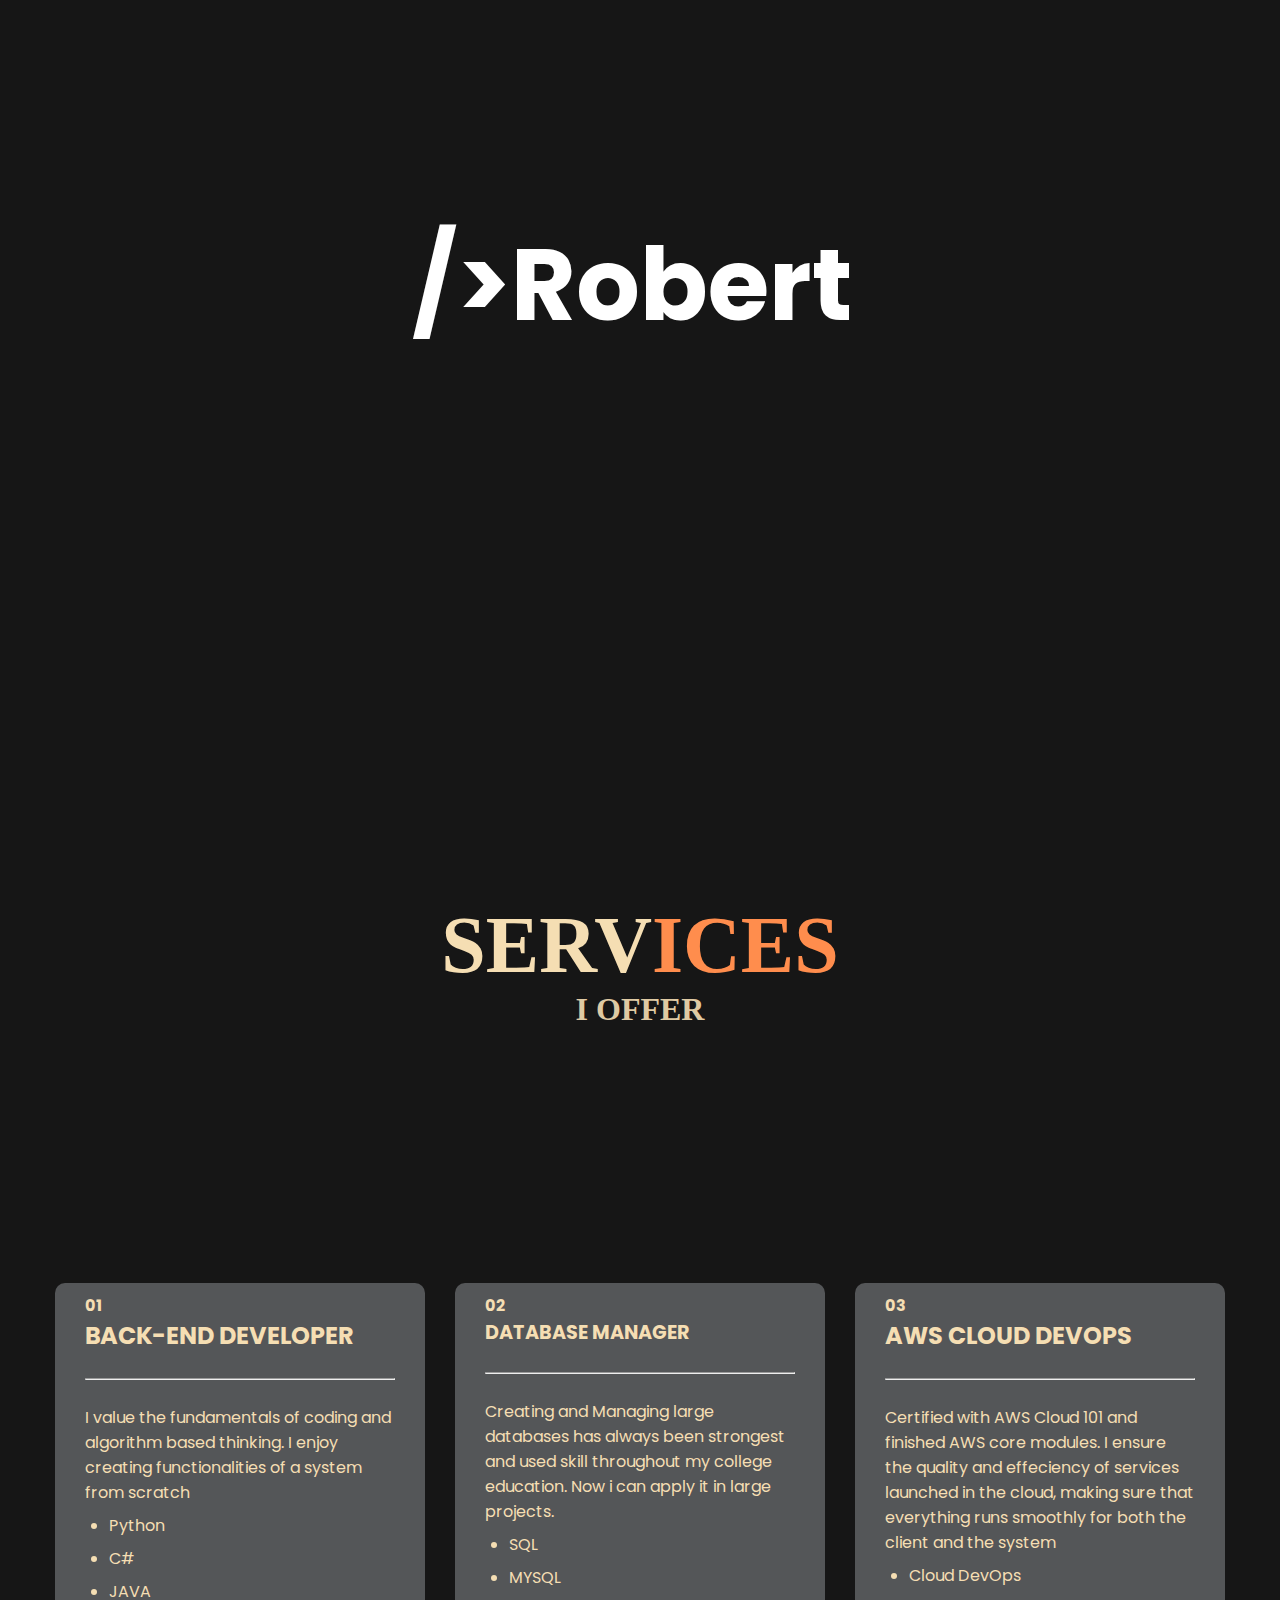
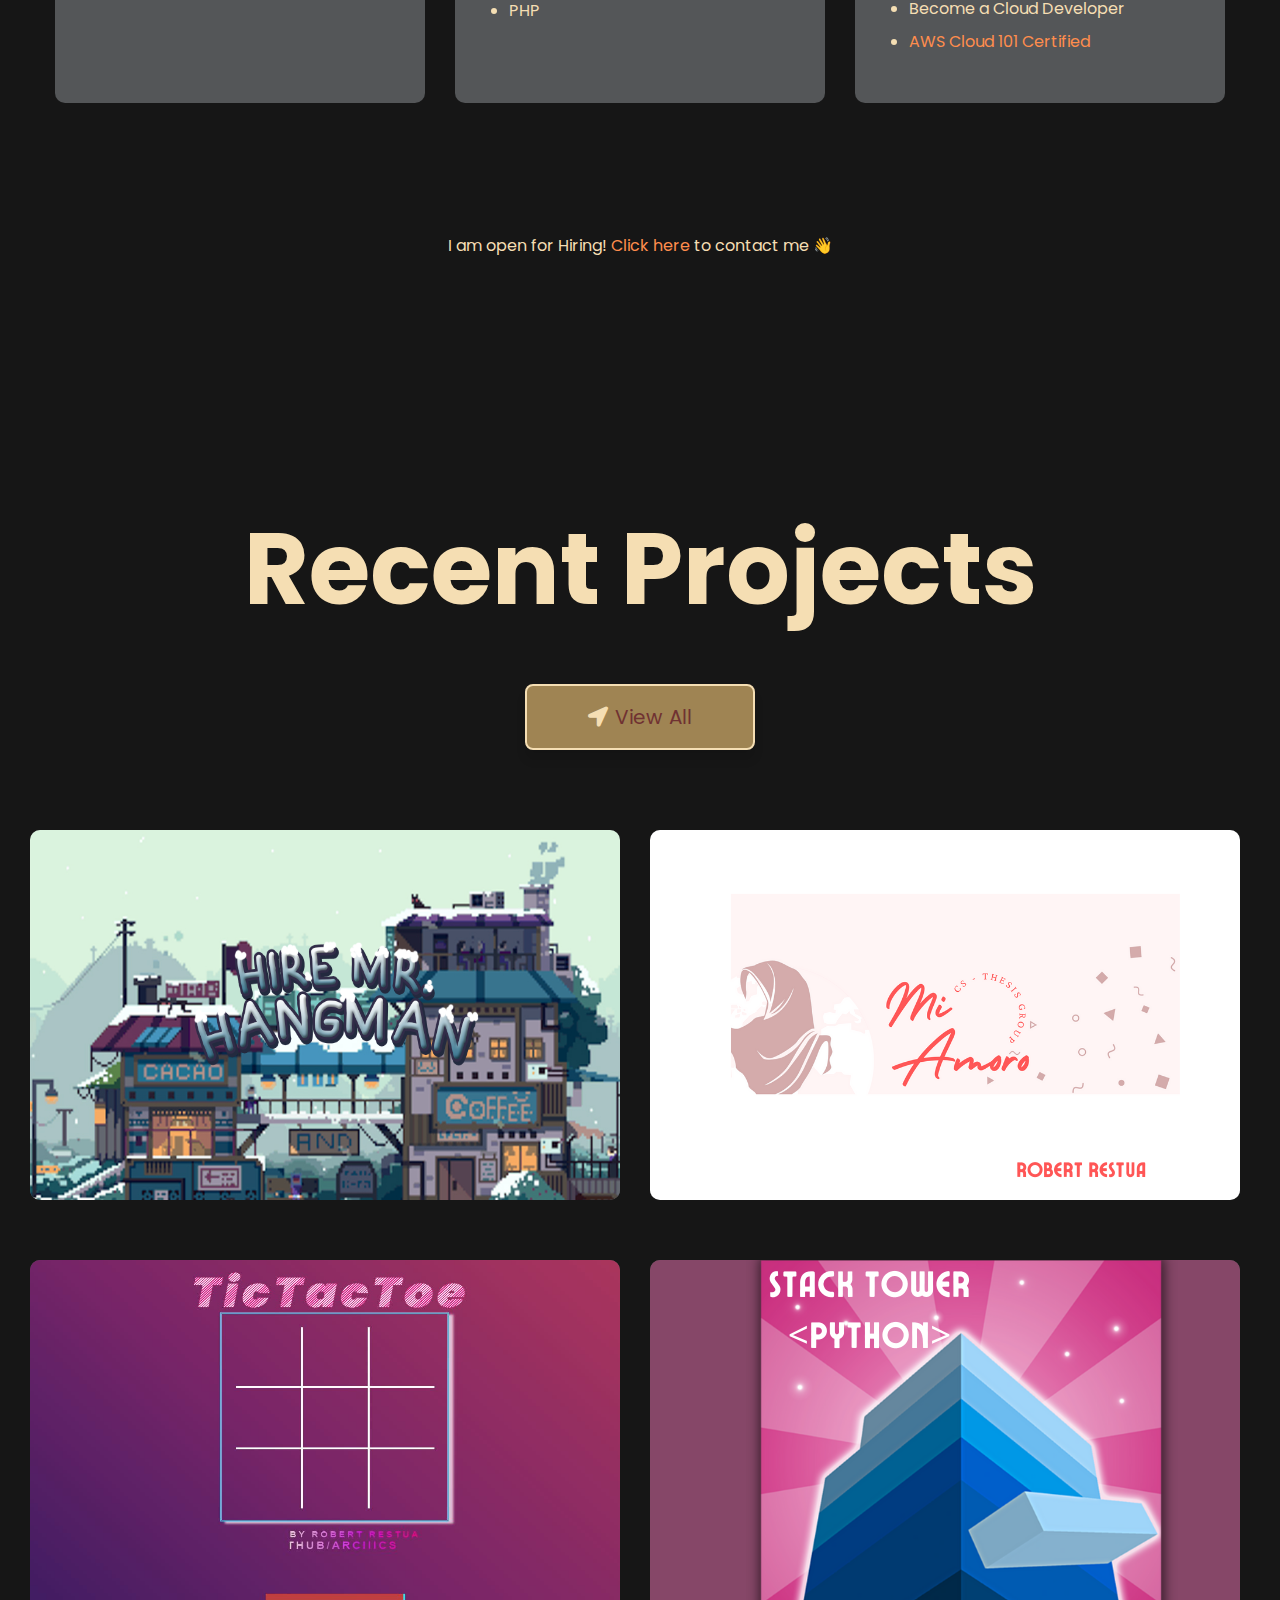
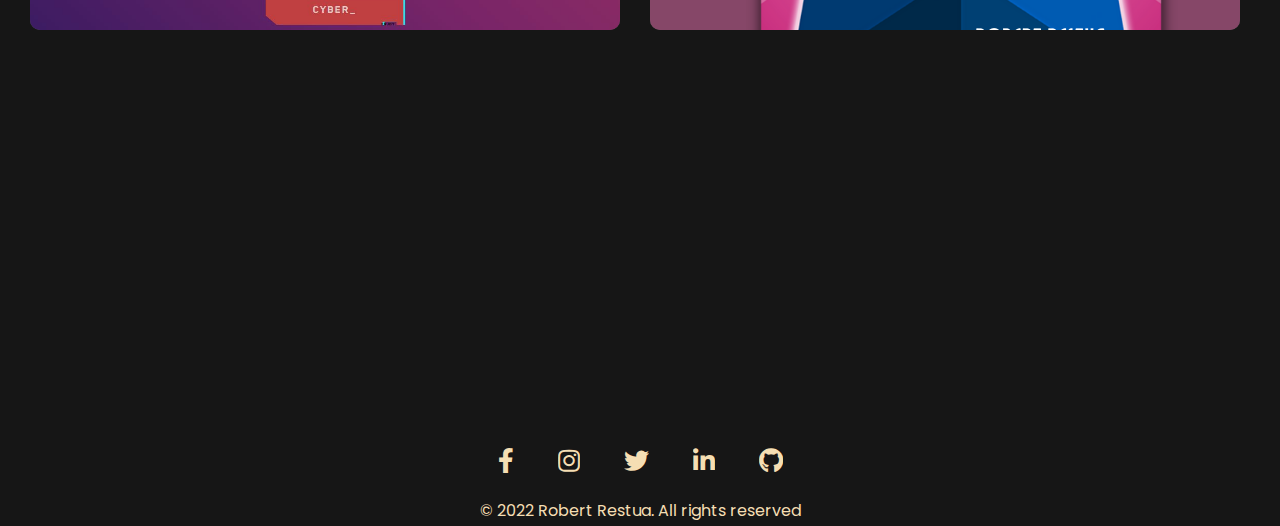
<file: index.html>
<!DOCTYPE html>
<html lang="en" dir="ltr">
  <head>
    <meta charset="utf-8">
    <meta name="viewport" content="width=device-width, initial-scale=1.0 user-scalable=0">
    <title>Robert Restua</title>
    <!----------------------------FAVICON----------------------->
    <link rel="shortcut icon" href="images/CM Logo.jpg" type="image/x-icon" />
    <!----------------------------CSS ----------------------->
    <link rel="stylesheet" href="assets/style.css">
    <link rel="stylesheet" href="https://cdnjs.cloudflare.com/ajax/libs/font-awesome/5.15.4/css/all.min.css">
  </head>
  <body>

    <!--------------------------INTRO----------------------->
    <div class="intro">
      <h1 class="logo-header">
        <span class="logo1">/>Robert</span><br><span class="logo1"><mark style="color: #ff8d4d;background-color: #161616;">/>Restua</mark>

        </span>
      </h1>
    </div>

    <!--------------------NAVIGATION BAR----------------------->
    <section>
      <input type="checkbox" id="check">
      <header>
        </div>
        <h2><a style="font-size: 30px;" href="index.html" class="logo">RR.</a></h2>

        <div class="navigation">
          <a  href="about.html">About</a>
          <a  href="projects.html">Project</a>
          <a  href="experience.html">Experience</a>
          <a  href="contact.html">Contact</a>
        </div>
        <label for="check">
        <i class="fas fa-bars menu-btn"></i>
        <i class="fas fa-times close-btn"></i>
        </label>
      </header>

      <!--------------------MAIN PAGE----------------------->
      <div class="content">
        <div class="info">
        <h4 style="font-family: sprat,serif; font-size: 20px; font-style:oblique;">Hello, My name is</h4>
          <h2>  ROBERT &nbsp<mark style="font-family: sprat,serif; color: #ff8d4d;background-color: #161616;">RESTUA</mark>
            
            </h2>
          <h3>PERSONAL PORTFOLIO</h2>
          <p style="padding-top: 1em;" class="line-1 anim-typewriter">I am a Computer Science Graduate in Malayan Colleges Laguna and I aspire to be a Back-End Developer. 
          </p>
          <a href="RESUME_RESTUA.pdf" download target="_blank" class="info-btn"><i class="fas fa-download"></i> My Resume</a>
          <a href="https://www.linkedin.com/in/robertrcs/" target="_blank" class="info-btn"><i class="fab fa-linkedin"></i> LinkedIn Account</a>
          
        </div>
      </div>
    </section>
    <div class="scroll-downs">
      <div class="mousey">
        <div class="scroller"></div>
      </div>
    </div>


    <!--------------------SERVICE SECTION----------------------->

    <section class="services-section">
      <div class="services">
        <h1 style="color: wheat; font-family: sprat, serif;">SERV<mark style=" font-family: sprat,serif; color: #ff8d4d;background-color: #161616;">ICES</mark></h1>
        <h2 style="color: wheat; font-family: sprat, serif; font-size: 2em;">I OFFER</h2>
      </div>

      <div class="container">
        <div style="height: calc(450px - 30px);" class="box1">
            <div class="content">
                <h4>01</h4>
                <h2>BACK-END DEVELOPER</h2>
               <br><hr><br>
                <p>I value the fundamentals of coding and algorithm based thinking. I enjoy creating functionalities of a system from scratch</li>
                  <li>Python</li>
                  <li>C#</li>
                  <li>JAVA</a> 
            </div>
        </div>
        <div style="height: calc(450px - 30px);" class="box2">
            <div class="content">
              <h4>02</h4>
              <h2 style="font-size: larger;">DATABASE MANAGER</h2>
              <br><hr><br>
              <p>Creating and Managing large databases has always been strongest and used skill throughout my college education. Now i can apply it in large projects.</li>
              <li>SQL</li>
              <li>MYSQL</li>
              <li>PHP</a>

            </div>
          </div>
        <div style="height: calc(450px - 30px);" class="box3">
            <div class="content">
              <h4>03</h4>
              <h2>AWS CLOUD DEVOPS</h2>
              <br><hr><br>
              <p>Certified with AWS Cloud 101 and finished AWS core modules. I ensure the quality and effeciency of services launched in the cloud, making sure that everything runs smoothly for both the client and the system</p>
              <li>Cloud DevOps</li>
              <li>Become a Cloud Developer</li>
              <li><a style="text-decoration: none; color: #ff8d4d;" href="https://www.credly.com/badges/e6bbf15d-0ca3-4522-a164-47dad09cedec?source=linked_in_profile">AWS Cloud 101 Certified</a></li>
            </div>
          </div>
      </div>
      <div class="service-text">
        <p>I am open for Hiring! <a style="color: #ff8d4d;" href="contact.html">Click here</a> to contact me 👋 </p>
      </div>
   </section>

   <!--------------------PROJECT SECTION----------------------->

   <section class="projects-section">
    <div class="projects">
      <h1>Recent Projects</h1>
    </div>
     <div class="view">
       <a href="projects.html" class="info-btn"><i class="fas fa-location-arrow"></i> View All</a>
     </div>
    <div class="project-container">
       <div class="box1">
         <div class="content">
             <a href="https://simmer.io/@ArciiiXxX/ayoko-na-sayo-mr-hangman" target="_blank"><img src="images/bb.jpg" width="610px" height="400px" > </a>
             <div class="overlay">
               <a href="https://simmer.io/@ArciiiXxX/ayoko-na-sayo-mr-hangman" style="text-decoration: none;" target="_blank"><div class="text">01. Hire Mr.Hangman<br>&nbsp; &nbsp;Unity Game</div></a>
             </div>
         </div>
       </div>

     
       <div class="box2">
         <div class="content">
           <a href="https://mi-amoro.000webhostapp.com/" target="_blank"><img src="images/aa.jpg" width="610px" height="400px" ></a>
             <div class="overlay">
               <a href="https://mi-amoro.000webhostapp.com/" style="text-decoration: none;" target="_blank"><div class="text">02. Mi Amoro Website</div></a>
             </div>       
           </div>
         </div>

       <div class="box3">
         <div class="content">
           <a href="https://arciiics.github.io/TicTac/" target="_blank"><img src="images/dd.jpg " width="610px" height="400px" ></a>  
               <div class="overlay">
                 <a href="https://arciiics.github.io/TicTac/ResearchTitleGenerator/" style="text-decoration: none;" target="_blank"><div class="text">03. Tic-Tac-Toe</div></a>
               </div>  
         </div>
       </div> 
       <div class="box4">
         <div class="content">
           <a href="https://github.com/ArciiiCS/StackTower.git" target="_blank"><img src="images/cc.jpg" width="610px" height="400px" > </a>
               <div class="overlay">
                 <a href="https://github.com/ArciiiCS/StackTower.git" style="text-decoration: none;" target="_blank"><div class="text">04. Stack Tower</div></a>
               </div>      
         </div>
       </div>
    </div>

     <!--------------------FOOTER----------------------->
    <div class="footer">
      <a href="https://www.facebook.com/arcee.restua" target="_blank" class="social-btn"><i class="	fab fa-facebook-f"></i></a>
      <a href="https://www.instagram.com/_itsarci_/" target="_blank" class="social-btn"><i class="	fab fa-instagram"></i></a>
      <a href="https://twitter.com/arceerestua" target="_blank" class="social-btn"><i class="	fab fa-twitter"></i></a>
      <a href="https://www.linkedin.com/in/robertrestuacs/" target="_blank" class="social-btn"><i class="	fab fa-linkedin-in"></i></a>
      <a href="https://github.com/ArciiiCS" target="_blank" class="social-btn"><i class="	fab fa-github"></i></a>
      <p>© 2022 Robert Restua. All rights reserved</p>
   </div>
   </section>

   <!--------------------JAVASCRIPT FILE----------------------->

   <script src="assets/app.js"></script>
  </body>
</html>
</file>
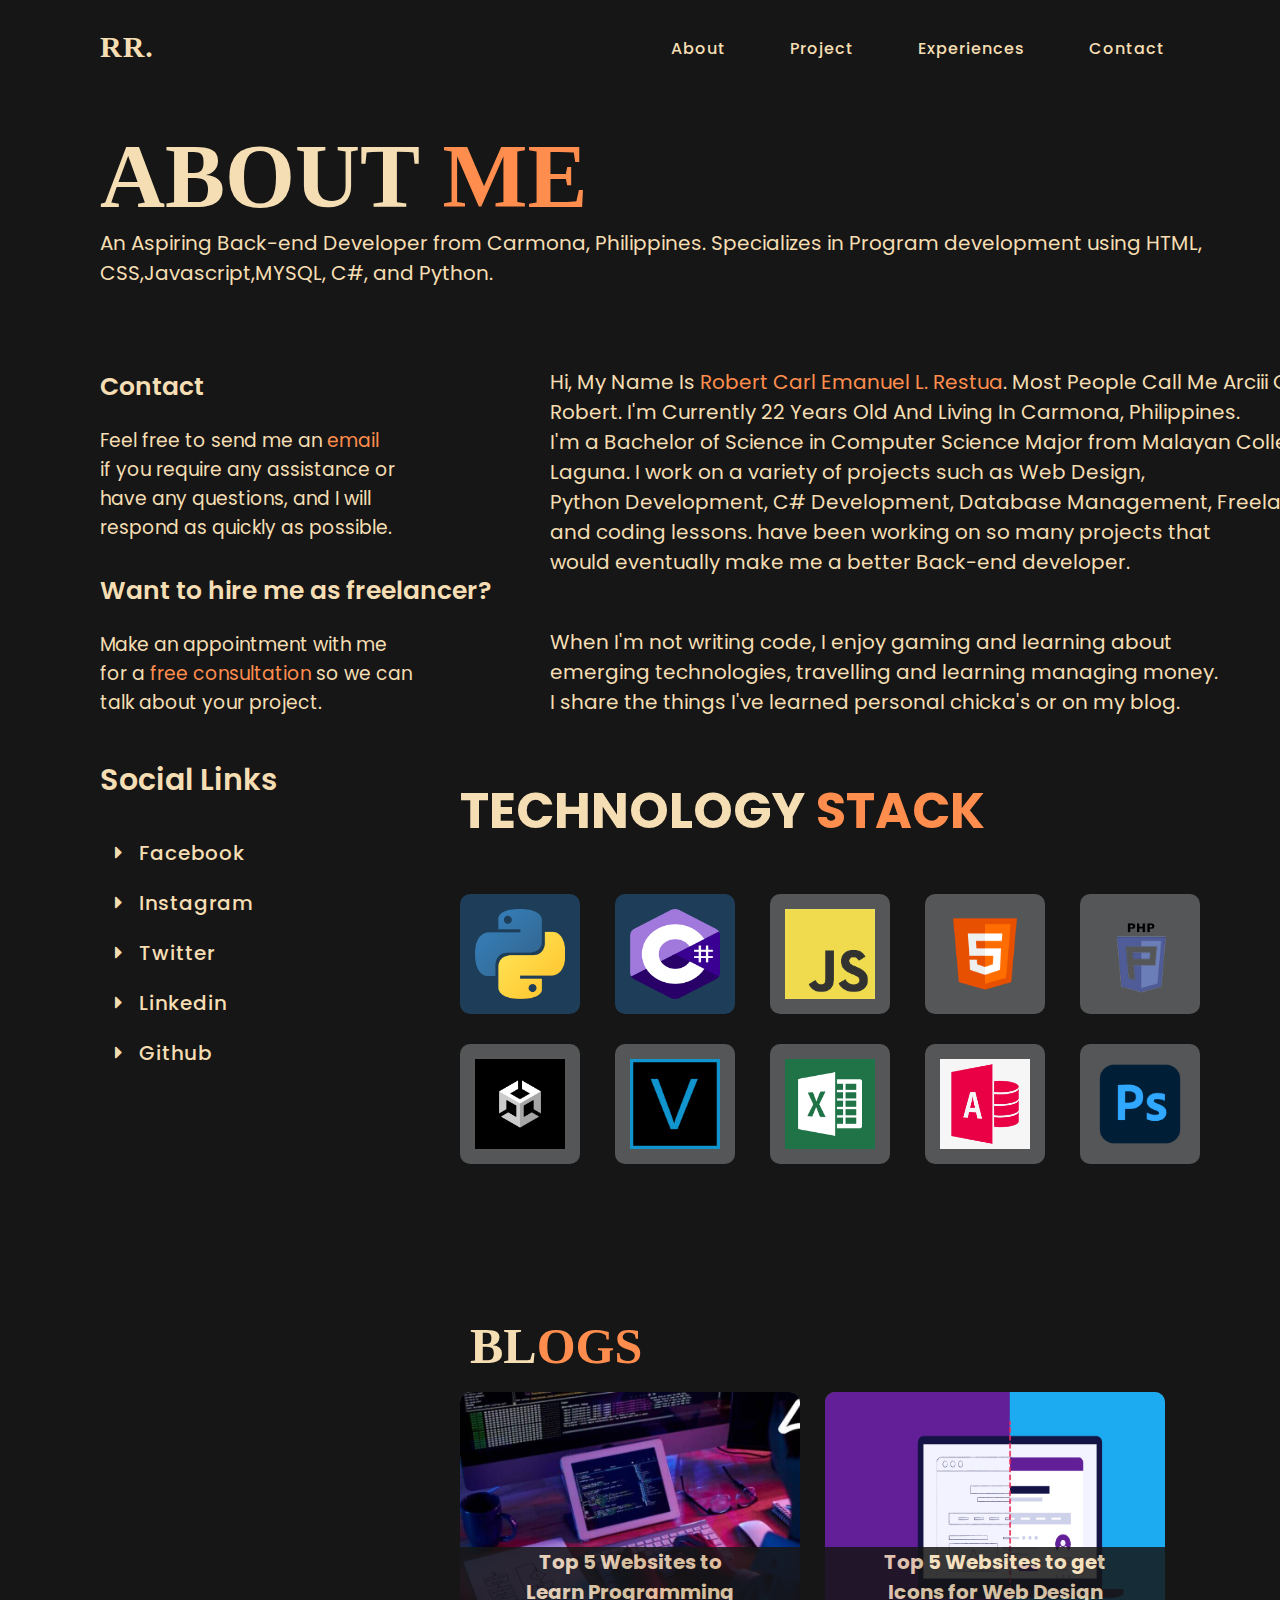
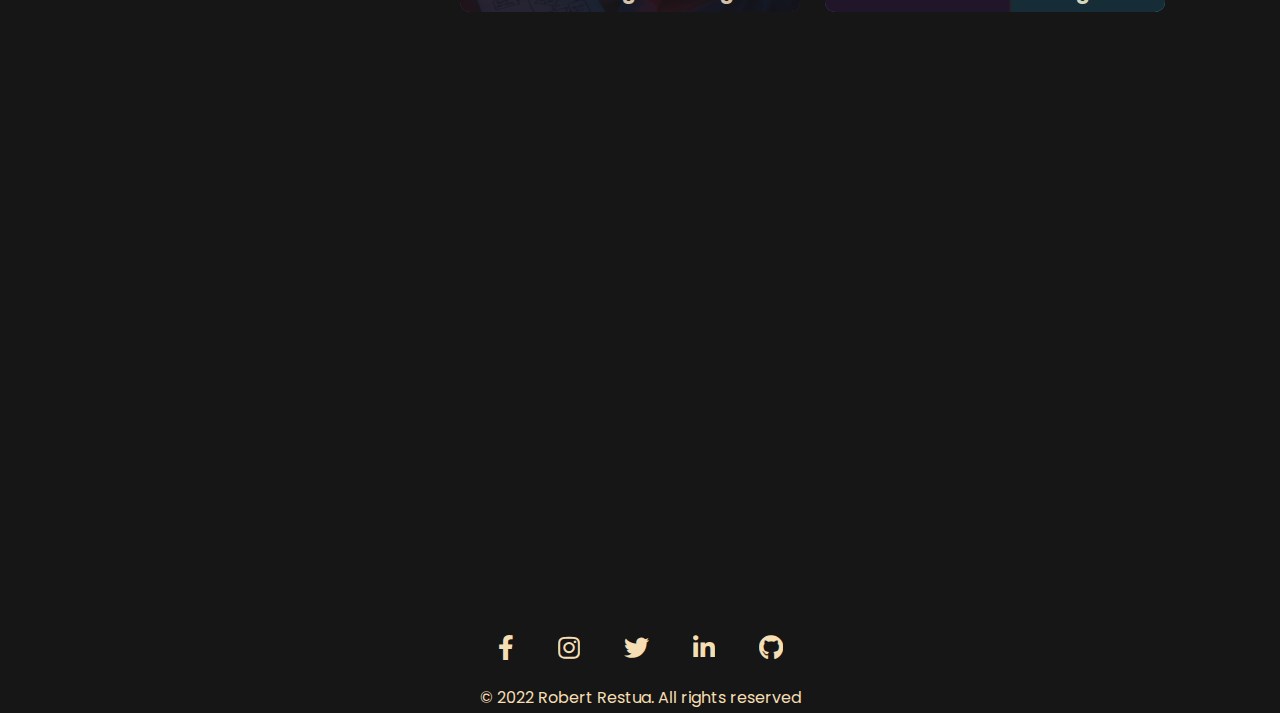
<file: about.html>
<!DOCTYPE html>
<html lang="en" dir="ltr">
  <head>
    <meta charset="utf-8">
    <meta name="viewport" content="width=device-width, initial-scale=1.0 user-scalable=0">
    <title>Robert Restua</title>
    <!----------------------------FAVICON----------------------->
    <link rel="shortcut icon" href="images/CM Logo.jpg" type="image/x-icon" />
    <!----------------------------CSS ----------------------->
    <link rel="stylesheet" href="assets/style.css">
    <link rel="stylesheet" href="https://cdnjs.cloudflare.com/ajax/libs/font-awesome/5.15.4/css/all.min.css">
  </head>
  <body>

    <!---------------------NAVIGATION BAR ----------------------->

    <section>
        <input type="checkbox" id="check">
        <header>
          </div>
          <h2><a style="font-size: 30px;" href="index.html" class="logo">RR.</a></h2>
          <div class="navigation">
            <a href="about.html">About</a>
            <a href="projects.html">Project</a>
            <a href="experience.html">Experiences</a>
            <a href="contact.html">Contact</a>
          </div>
          <label for="check">
          <i class="fas fa-bars menu-btn"></i>
          <i class="fas fa-times close-btn"></i>
          </label>
        </header>
        <h4><a href="index.html" class="Subtitle">Aspiring Software Engineer</a></h4>

        <!---------------------MAIN PAGE ----------------------->

        <div class="about">
            <h1  style="font-family:sprat,serif; font-size: 90px; color:wheat">ABOUT&nbsp;<mark style=" font-family: sprat,serif; color: #ff8d4d;background-color: #161616;">ME</mark></h1>
            <h3 style="color: wheat;">An Aspiring Back-end Developer from Carmona, Philippines. 
                Specializes in Program development using HTML, CSS,Javascript,MYSQL, C#, and Python.</h3>
        </div>

        <div class="left">
            <h1>Contact</h1>
            <h3>Feel free to send me an <a style="color:#ff8d4d ;" href="https://www.linkedin.com/in/robertrestuacs/" class="about-contact">email</a>
if you require any assistance or 
have any questions, and I will 
respond as quickly as possible.</h3>
        </div>

        <!---------------------MEETINGS  ----------------------->
        
        <div class="left1">
            <h1>Want to hire me as freelancer?</h1>
            <h3>Make an appointment with me 
for a <a style="color:#ff8d4d;" href="https://www.linkedin.com/in/robertrestuacs/" class="about-contact">free consultation </a>so we can 
talk about your project.</h3>
        </div>

        <!---------------------ABOUT ME ----------------------->

        
        <div class="right">
            <h1>Hi, My Name Is <mark style="  color: #ff8d4d;background-color: #161616;">Robert Carl Emanuel L. Restua</mark>. Most People Call Me Arciii Or 
Robert. I'm Currently 22 Years Old And Living In Carmona, Philippines.
I'm a Bachelor of Science in Computer Science Major from Malayan Colleges
Laguna. I work on a variety of projects such as Web Design,
Python Development, C# Development, Database Management, Freelancing,
and coding lessons. have been working on so many projects that 
would eventually make me a better Back-end developer.</h1>
              <br><br>
              <h1>When I'm not writing code, I enjoy gaming and learning about 
emerging technologies, travelling and learning managing money. 
I share the things I've learned personal chicka's or on my blog.</h1>
        </div>

        <!---------------------SOCIAL MEDIA ----------------------->

      <h1 class="title-link">Social Links</h1>
      <div class="left2">
        <a href="https://www.facebook.com/arcee.restua" target="_blank" class="socialmedia-btn"><i class="fas fa-caret-right"></i>Facebook</a>
        <a href="https://www.instagram.com/_itsarci_/" target="_blank" class="socialmedia-btn"><i class="fas fa-caret-right"></i>Instagram</a>
        <a href="https://twitter.com/arceerestua" target="_blank" class="socialmedia-btn"><i class="fas fa-caret-right"></i>Twitter</a>
        <a href="https://www.linkedin.com/in/robertrestuacs/" target="_blank" class="socialmedia-btn"><i class="fas fa-caret-right"></i>Linkedin</a>
        <a href="https://github.com/ArciiiCS" target="_blank" class="socialmedia-btn"><i class="fas fa-caret-right"></i>Github</a>
      </div>

      <!---------------------SKILLS ----------------------->

      <div class="skills-section">
        <h1 class="skills-right">TECHNOLOGY <mark style="  color: #ff8d4d;background-color: #161616;">STACK</mark></h1>
          <div class="skill-container">
            <div class="box5">
              <div class="skill-content">
                <img src="images/Python.png">
              </div>
            </div>
            

            <div class="box5">
              <div class="skill-content">
                <img src="images/C++.png">
              </div>
            </div>

            <div class="box7">
              <div class="skill-content">
                <img src="images/Javascript.png">
              </div>
            </div>

            <div class="box7">
              <div class="skill-content">
                <img src="images/HTML.jpg">
              </div>
            </div>

            <div class="box10">
              <div class="skill-content">
                <img src="images/CSS.png">
              </div>
            </div>

            <div class="box6">
              <div class="skill-content">
                <img src="images/Premiere Pro.png">
              </div>
            </div>

            <div class="box6">
              <div class="skill-content">
                <img src="images/Photoshop.png">
              </div>
            </div>

            <div class="box8">
              <div class="skill-content">
                <img src="images/Java.png">
              </div>
            </div>

            <div class="box9">
              <div class="skill-content">
                <img src="images/After Effect.png">
              </div>
            </div>

            <div class="box9">
              <div class="skill-content">
                <img src="images/XD.png">
              </div>
            </div>
            
          </div>
      </div>

      <!---------------------BLOG ----------------------->

      
    <h1 style="font-family: sprat,serif;" class="title-blogs">BL<mark style="  font-family: sprat,serif; color: #ff8d4d;background-color: #161616;">OGS</mark></h1>
      
      <div class="blog-container">
        <div class="rights">
      </div>
        <div class="box1">
          <div class="blog-content">
            
          
            <div class="Title-box">
              <a href="https://medium.com/@restuaarcee02/as-the-saying-goes-practice-makes-perfect-7e4c36c94e31" target="_blank"><img src="images/Programming.jpg" width="610px" height="400px" ></a> 
              <a href="https://medium.com/@restuaarcee02/as-the-saying-goes-practice-makes-perfect-7e4c36c94e31" target="_blank"><div style="color:wheat;"class="blog-text">Top 5 Websites to<br>Learn Programming </div> </a>
            </div>
              
          </div>
        </div>

        <div class="box2">
          <div class="blog-content">
            
            <div class="Title-box">
              <a href="https://medium.com/@restuaarcee02/top-5-website-to-get-icons-for-designing-a704b57eba90" target="_blank"><img src="images/uiux.png" width="610px" height="400px" ></a>
              <a href="https://medium.com/@restuaarcee02/top-5-website-to-get-icons-for-designing-a704b57eba90" target="_blank"><div style="color:wheat;" class="blog-text">Top 5 Websites to get<br>Icons for Web Design </div></a> 
            </div>
              
          </div>
        </div>
      </div>

      
      

      <!---------------------FOOTER ----------------------->
    
      <div class="about-footer">
        <a href="https://www.facebook.com/arcee.restua" target="_blank" class="social-btn"><i class="	fab fa-facebook-f"></i></a>
        <a href="https://www.instagram.com/_itsarci_/" target="_blank" class="social-btn"><i class="	fab fa-instagram"></i></a>
        <a href="https://twitter.com/arceerestua" target="_blank" class="social-btn"><i class="	fab fa-twitter"></i></a>
        <a href="https://www.linkedin.com/in/robertrestuacs/" target="_blank" class="social-btn"><i class="	fab fa-linkedin-in"></i></a>
        <a href="https://github.com/ArciiiCS" target="_blank" class="social-btn"><i class="	fab fa-github"></i></a>
        <p>© 2022 Robert Restua. All rights reserved</p>
    </section>
    
    

  </body>
</html>
</file>
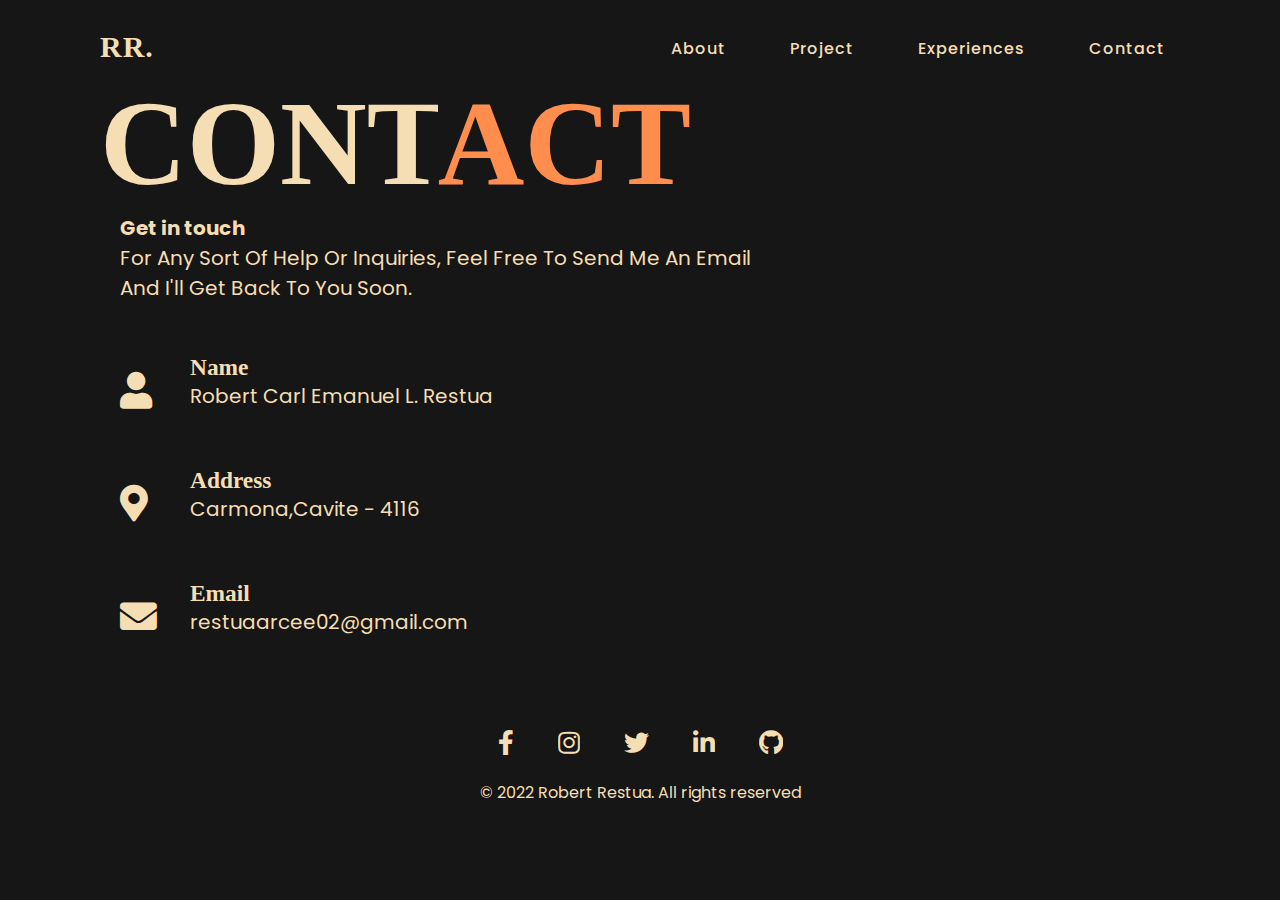
<file: contact.html>
<!DOCTYPE html>
<html lang="en" dir="ltr">
  <head>
    <meta charset="utf-8">
    <meta name="viewport" content="width=device-width, initial-scale=1.0">
    <title>Robert Restua</title>
    <!----------------------------FAVICON----------------------->
    <link rel="shortcut icon" href="images/CM Logo.jpg" type="image/x-icon" />
    <!----------------------------CSS ----------------------->
    <link rel="stylesheet" href="assets/style.css">
    <link rel="stylesheet" href="https://cdnjs.cloudflare.com/ajax/libs/font-awesome/5.15.4/css/all.min.css">
  </head>
  <body>

    <!---------------------NAVIGATION BAR ----------------------->
    <section>
      <input type="checkbox" id="check">
      <header>
        </div>
        <h2><a style="font-size: 30px;" href="index.html" class="logo">RR.</a></h2>
        <div class="navigation">
          <a href="about.html">About</a>
          <a href="projects.html">Project</a>
            <a href="experience.html">Experiences</a>
          <a href="contact.html">Contact</a>
        </div>
        <label for="check">
        <i class="fas fa-bars menu-btn"></i>
        <i class="fas fa-times close-btn"></i>
        </label>
      </header>
      <h4><a href="index.html" class="Subtitle">Aspiring Software Engineer</a></h4>


      <!---------------------CONTACTS ----------------------->
      <div><br><br></div>
      <div class="contact-section">
        <h1 style=" font-family: sprat,serif;">CONT<mark style=" font-family: sprat,serif; color: #ff8d4d;background-color: #161616;">ACT</mark></h1>
      </div>

        <div class="left4">
          <h4>Get in touch</h4>
          <p>For Any Sort Of Help Or Inquiries, Feel Free To Send Me An Email And I'll Get Back To You Soon.</p>

          <div>
            <span class="icon"><i class="fas fa-user"></i></span>
            <span class="contact-content">
              <h3 style="font-family: sprat,serif;">Name</h3>
              <span>Robert Carl Emanuel L. Restua</span>
            </span>
          </div>
  
          <div>
            <span class="icon"><i class="fas fa-map-marker-alt"></i></span>
            <span class="contact-content">
              <h3 style="font-family: sprat,serif;">Address</h3>
              <span>Carmona,Cavite - 4116</span>
            </span>
          </div>
  
          <div>
            <span class="icon"><i class="fas fa-envelope"></i></span>
            <span class="contact-content">
              <h3 style="font-family: sprat,serif;">Email</h3>
              <span>restuaarcee02@gmail.com</span>
            </span>
          </div>

        </div>

        <!---------------------MESSAGE ME----------------------->
                  <!----Studyforemail  -> "action"--------------->


        

        <!---------------------FOOTER----------------------->

        <div class="contact-footer">
          <a href="https://www.facebook.com/arcee.restua" target="_blank" class="social-btn"><i class="	fab fa-facebook-f"></i></a>
          <a href="https://www.instagram.com/_itsarci_/" target="_blank" class="social-btn"><i class="	fab fa-instagram"></i></a>
          <a href="https://twitter.com/arceerestua" target="_blank" class="social-btn"><i class="	fab fa-twitter"></i></a>
          <a href="https://www.linkedin.com/in/robertrestuacs/" target="_blank" class="social-btn"><i class="	fab fa-linkedin-in"></i></a>
          <a href="https://github.com/ArciiiCS" target="_blank" class="social-btn"><i class="	fab fa-github"></i></a>
          <p>© 2022 Robert Restua. All rights reserved</p>
        </div>

      </div>
      
    </section>

    <!--Thankyou Message-->

    <script data-cfasync="false" type="text/javascript">
  
      (function() {
     function validEmail(email) {
       var re = /^([\w-]+(?:\.[\w-]+)*)@((?:[\w-]+\.)*\w[\w-]{0,66})\.([a-z]{2,6}(?:\.[a-z]{2})?)$/i;
       return re.test(email);
     }
     
     function validateHuman(honeypot) {
       if (honeypot) {
         console.log("Robot Detected!");
         return true;
       } else {
         console.log("Welcome Human!");
       }
     }
     function getFormData(form) {
       var elements = form.elements;
     
       var fields = Object.keys(elements).filter(function(k) {
             return (elements[k].name !== "honeypot");
       }).map(function(k) {
         if(elements[k].name !== undefined) {
           return elements[k].name;
         }else if(elements[k].length > 0){
           return elements[k].item(0).name;
         }
       }).filter(function(item, pos, self) {
         return self.indexOf(item) == pos && item;
       });
     
       var formData = {};
       fields.forEach(function(name){
         var element = elements[name];
         formData[name] = element.value;
         if (element.length) {
           var data = [];
           for (var i = 0; i < element.length; i++) {
             var item = element.item(i);
             if (item.checked || item.selected) {
               data.push(item.value);
             }
           }
           formData[name] = data.join(', ');
         }
       });
     
       // add form-specific values into the data
       formData.formDataNameOrder = JSON.stringify(fields);
       formData.formGoogleSheetName = form.dataset.sheet || "Sheet1"; // default sheet name
       formData.formGoogleSendEmail = form.dataset.email || ""; // no email by default
     
       console.log(formData);
       return formData;
     }
     
     function handleFormSubmit(event) {  
       event.preventDefault();           
       var form = event.target;
       var data = getFormData(form);         
       if( data.email && !validEmail(data.email) ) {   
         var invalidEmail = form.querySelector(".email-invalid");
         if (invalidEmail) {
           invalidEmail.style.display = "block";
           return false;
         }
       } else {
         disableAllButtons(form);
         var url = form.action;
         var xhr = new XMLHttpRequest();
         xhr.open('POST', url);
         xhr.setRequestHeader("Content-Type", "application/x-www-form-urlencoded");
         xhr.onreadystatechange = function() {
             console.log(xhr.status, xhr.statusText);
             console.log(xhr.responseText);
             var formElements = form.querySelector(".form-elements")
             if (formElements) {
               formElements.style.display = "none"; // hide form
             }
             var thankYouMessage = form.querySelector(".thankyou_message");
             if (thankYouMessage) {
               thankYouMessage.style.display = "block";
             }
             return;
         };
         var encoded = Object.keys(data).map(function(k) {
             return encodeURIComponent(k) + "=" + encodeURIComponent(data[k]);
         }).join('&');
         xhr.send(encoded);
       }
     }
     
     function loaded() {
       console.log("Contact form submission handler loaded successfully.");
       var forms = document.querySelectorAll("form.gform");
       for (var i = 0; i < forms.length; i++) {
         forms[i].addEventListener("submit", handleFormSubmit, false);
       }
     };
     document.addEventListener("DOMContentLoaded", loaded, false);
     
     function disableAllButtons(form) {
       var buttons = form.querySelectorAll("button");
       for (var i = 0; i < buttons.length; i++) {
         buttons[i].disabled = true;
       }
     }
     })();
     
     
     </script>
  </body>
</html>
</file>
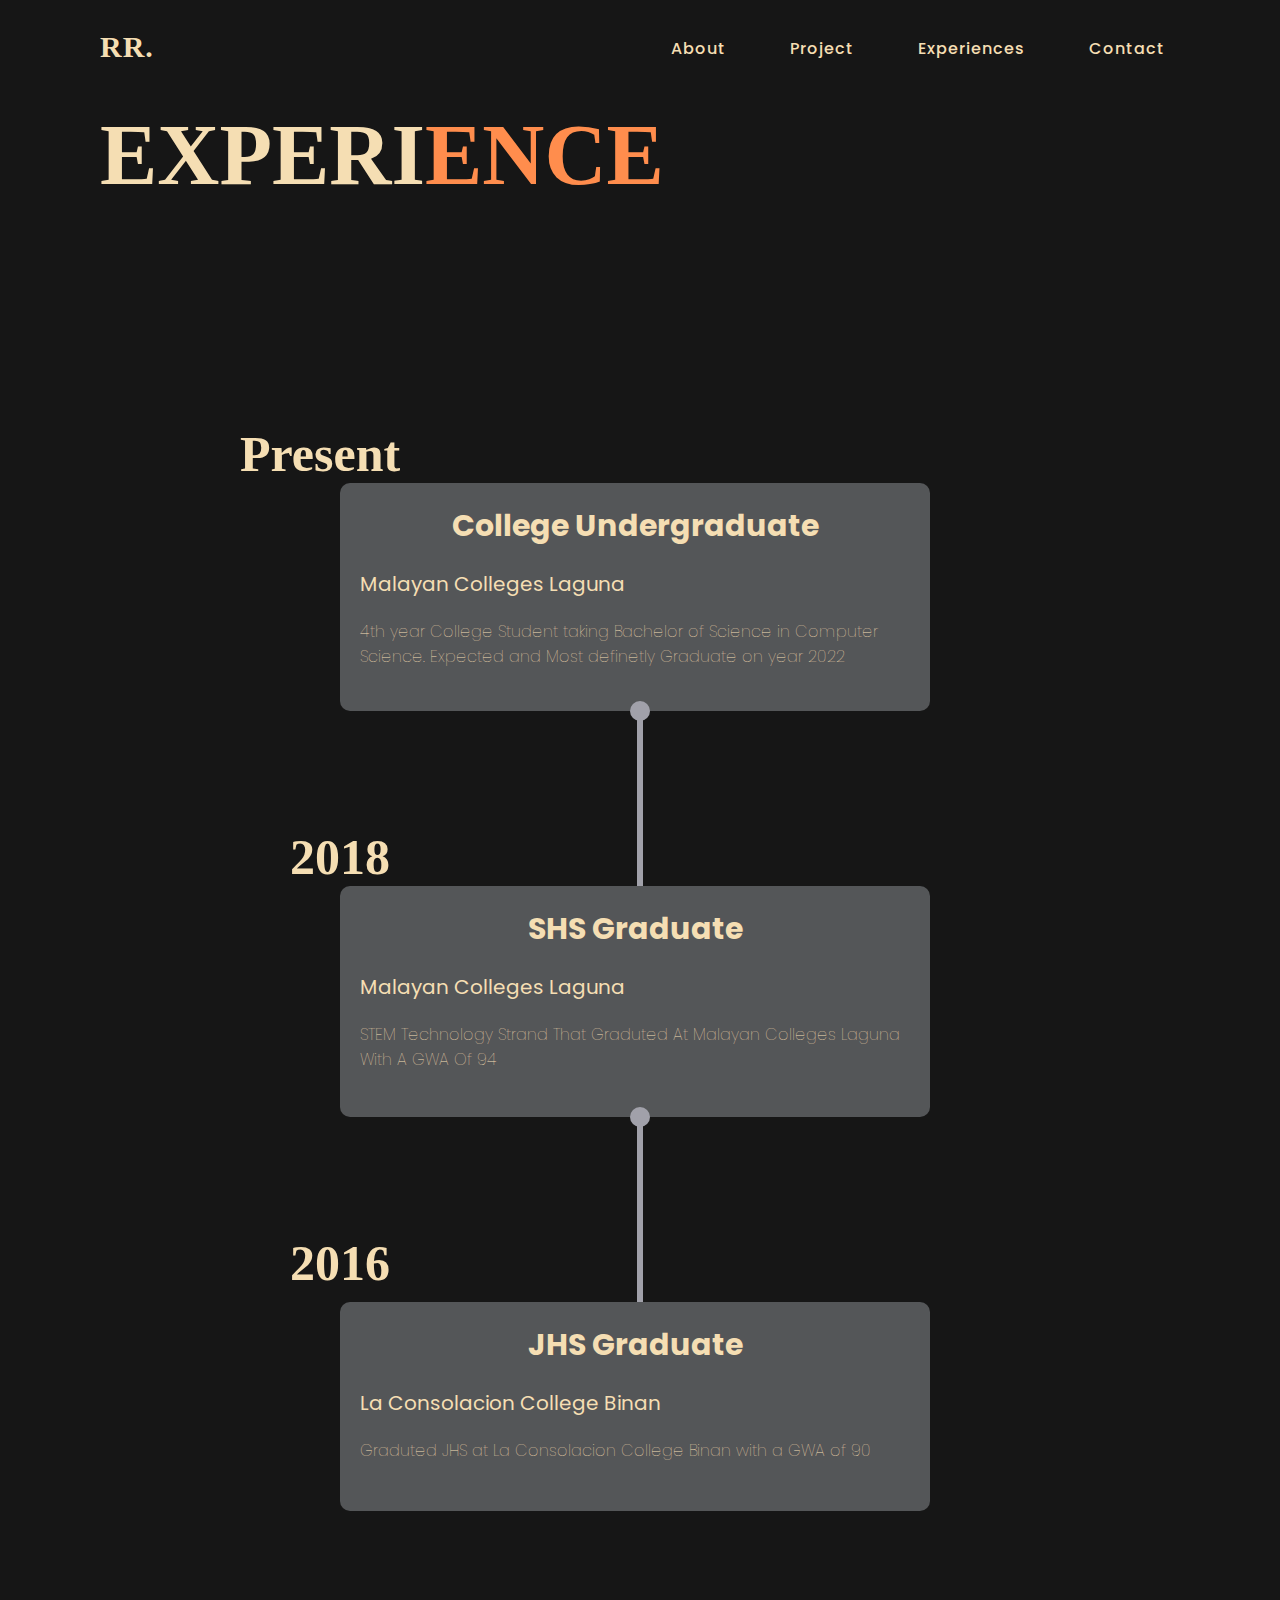
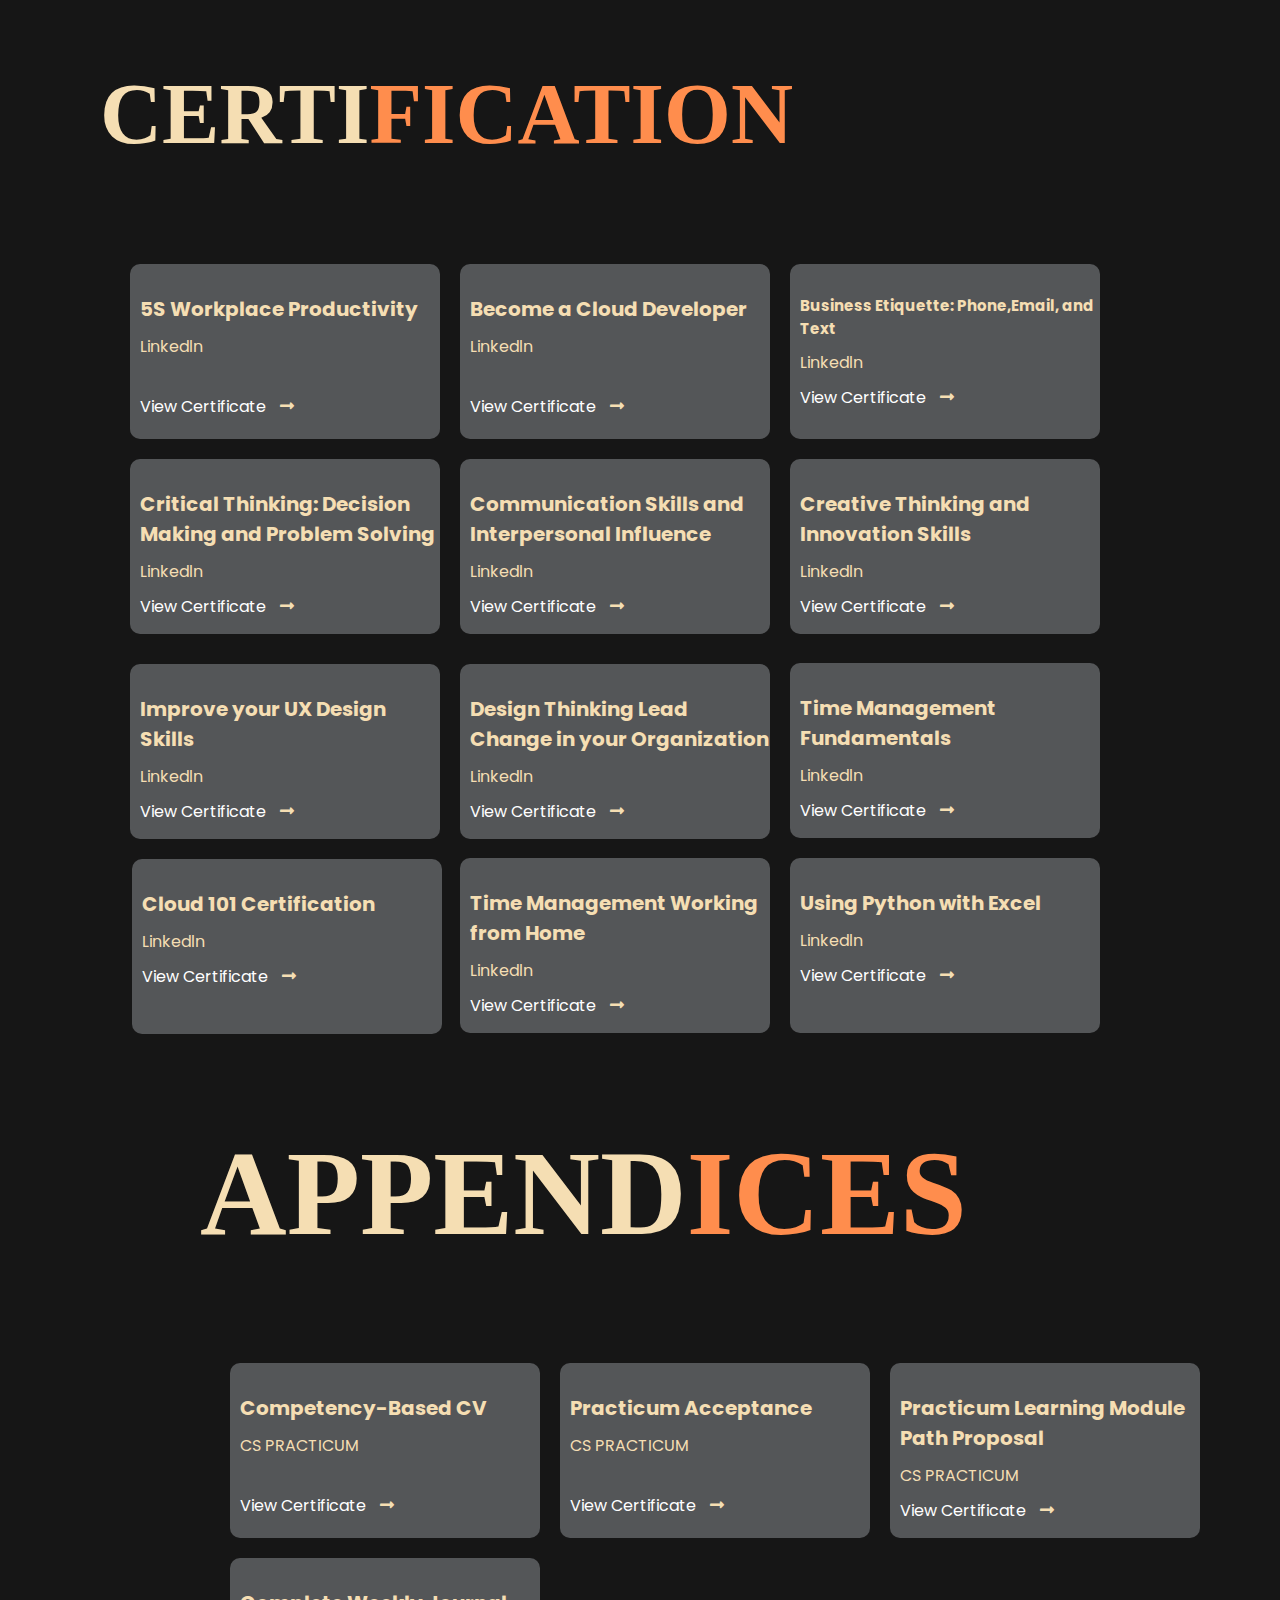
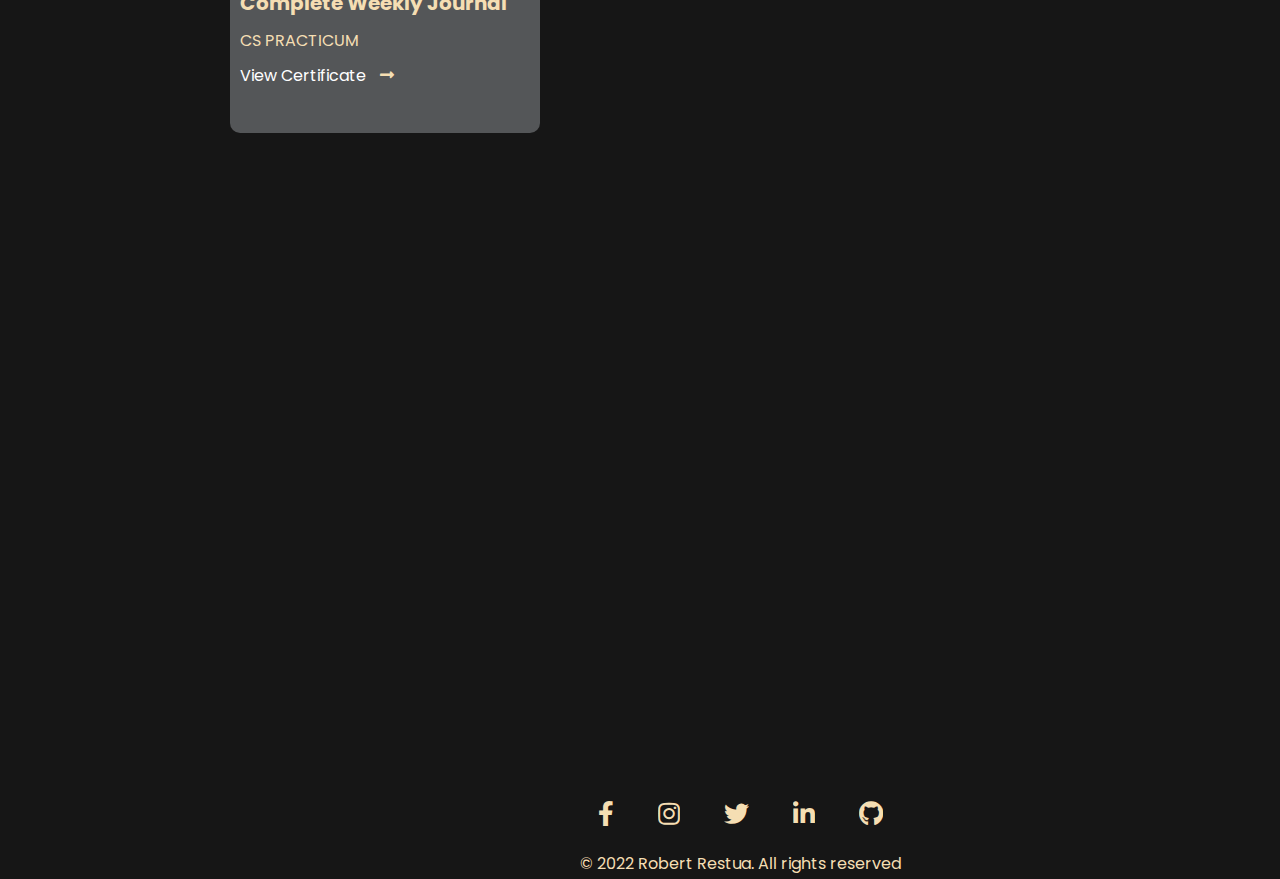
<file: experience.html>
<!DOCTYPE html>
<html lang="en" dir="ltr">
  <head>
    <meta charset="utf-8">
    <meta name="viewport" content="width=device-width, initial-scale=1.0 user-scalable=0">
    <title>Robert Restua</title>
    <!----------------------------FAVICON----------------------->
    <link rel="shortcut icon" href="images/CM Logo.jpg" type="image/x-icon" />
    <!----------------------------CSS ----------------------->
    <link rel="stylesheet" href="assets/style.css">
    <link rel="stylesheet" href="https://cdnjs.cloudflare.com/ajax/libs/font-awesome/5.15.4/css/all.min.css">
  </head>
  <body>

    <!---------------------NAVIGATION BAR ----------------------->

    <section>
      <input type="checkbox" id="check">
      <header>
        </div>
        <h2><a style="font-size: 30px;" href="index.html" class="logo">RR.</a></h2>
        <div class="navigation">
          <a href="about.html">About</a>
          <a href="projects.html">Project</a>
            <a href="experience.html">Experiences</a>
          <a href="contact.html">Contact</a>
        </div>
        <label for="check">
        <i class="fas fa-bars menu-btn"></i>
        <i class="fas fa-times close-btn"></i>
        </label>
      </header>
      <h4><a href="index.html" class="Subtitle">Aspiring Software Engineer</a></h4>

      <!---------------------EXPERIENCES ----------------------->

      <div class="experience-section">
        <h1 style=" font-family: sprat,serif; font-size: 86px;">EXPERI<mark style=" font-family: sprat,serif; color: #ff8d4d;background-color: #161616;">ENCE</mark></h1>
    </div>

    <div class="experience-container">
      <h1 style="font-family: sprat,serif; color: wheat;" class="year">Present</h1>
      <div class="box1">
        <div class="exper-content">
          <h1>College Undergraduate</h1>
          <h4>Malayan Colleges Laguna</h4>
          <p>4th year College Student taking Bachelor of Science in Computer Science. Expected and Most definetly Graduate on year 2022</p>
        </div>
      </div>
      <div class="circles"></div>
      <div class="line"></div>

      <h1 style="font-family: sprat,serif; color: wheat;" class="year1">2018</h1>
      <div class="box2">
        <div class="exper-content">
          <h1>SHS Graduate</h1>
         
          <h4>Malayan Colleges Laguna</h4>
          <p>STEM Technology Strand That Graduted At Malayan Colleges Laguna  With A GWA Of 94</p>
        </div>
      </div>

      <div class="circles1"></div>
      <div class="line1"></div>

      <h1 style="font-family: sprat,serif; color: wheat;" class="year2">2016</h1>
      <div class="box3">
        <div class="exper-content">
          <h1>JHS Graduate</h1>
      
          <h4>La Consolacion College Binan</h4>
          <p>Graduted JHS at La Consolacion College Binan with a GWA of 90</p>
        </div>
      </div>
    </div>
  </section>


    <!---------------------CERTIFICATE ----------------------->

    <section class="certification-section">
      <div class="certificate">
        <h1 style="font-family: sprat,serif; font-size: 86px;" class="cert-title">CERTI<mark style=" font-family: sprat,serif; color: #ff8d4d;background-color: #161616;">FICATION</mark></h1>

        <div class="cert-container">
          <div class="box1">
            <div class="cert-content">
              <h1 style="font-size: 20px;">5S Workplace Productivity</h1> 
              <h4>Linkedln</h4>
              <a href="certs/1.pdf" target="_blank" class="cert-btn"><br>View Certificate  <i class='fas fa-long-arrow-alt-right'></i></a>
            </div>
          </div>

          <div class="box2">
            <div class="cert-content">
              <h1 style="font-size: 20px;">Become a Cloud Developer</h1> 
              <h4>Linkedln</h4>
              <a href="certs/2.pdf" target="_blank" class="cert-btn"><br>View Certificate  <i class='fas fa-long-arrow-alt-right'></i></a>
            </div>
          </div>

          <div class="box3">
            <div class="cert-content">
              <h1 style="font-size: 15px;">Business Etiquette: 
                Phone,Email, and Text</h1> 
              <h4>Linkedln</h4>
              <a href="certs/3.pdf" target="_blank" class="cert-btn">View Certificate  <i class='fas fa-long-arrow-alt-right'></i></a>
            </div>
          </div>

          <div class="box4">
            <div class="cert-content">
              <h1 style="font-size: 20px;">Critical Thinking: Decision Making and Problem Solving</h1> 
              <h4>Linkedln</h4>
              <a href="certs/4.pdf" target="_blank" class="cert-btn">View Certificate  <i class='fas fa-long-arrow-alt-right'></i></a>
            </div>
          </div>

          <div class="box5">
            <div class="cert-content">
              <h1 style="font-size: 20px;">Communication Skills and Interpersonal Influence</h1> 
              <h4>Linkedln</h4>
              <a href="certs/5.pdf" target="_blank" class="cert-btn">View Certificate  <i class='fas fa-long-arrow-alt-right'></i></a>
            </div>
          </div>

          <div class="box6">
            <div class="cert-content">
              <h1 style="font-size: 20px;">Creative Thinking and Innovation Skills</h1> 
              <h4>Linkedln</h4>
              <a href="certs/6.pdf" target="_blank" class="cert-btn">View Certificate  <i class='fas fa-long-arrow-alt-right'></i></a>
            </div>
          </div>
          <div class="box7">
            <div class="cert-content">
              <h1 style="font-size: 20px;">Improve your UX Design Skills</h1> 
              <h4>Linkedln</h4>
              <a href="certs/7.pdf" target="_blank" class="cert-btn">View Certificate  <i class='fas fa-long-arrow-alt-right'></i></a>
            </div>
          </div>
          <div class="box8">
            <div class="cert-content">
              <h1 style="font-size: 20px;">Design Thinking Lead Change in your Organization</h1> 
              <h4>Linkedln</h4>
              <a href="certs/8.pdf" target="_blank" class="cert-btn">View Certificate  <i class='fas fa-long-arrow-alt-right'></i></a>
            </div>
          </div>
          <div class="box9">
            <div class="cert-content">
              <h1 style="font-size: 20px;">Time Management Fundamentals</h1> 
              <h4>Linkedln</h4>
              <a href="certs/9.pdf" target="_blank" class="cert-btn">View Certificate  <i class='fas fa-long-arrow-alt-right'></i></a>
            </div>
          </div>
          <div class="box10">
            <div class="cert-content">
              <h1 style="font-size: 20px;">Time Management Working from Home</h1> 
              <h4>Linkedln</h4>
              <a href="certs/10.pdf" target="_blank" class="cert-btn">View Certificate  <i class='fas fa-long-arrow-alt-right'></i></a>
            </div>
          </div>
          <div class="box11">
            <div class="cert-content">
              <h1 style="font-size: 20px;">Cloud 101 Certification</h1> 
              <h4>Linkedln</h4>
              <a href="https://www.credly.com/badges/e6bbf15d-0ca3-4522-a164-47dad09cedec?source=linked_in_profile" target="_blank" class="cert-btn">View Certificate  <i class='fas fa-long-arrow-alt-right'></i></a>
            </div>
          </div>
          <div class="box12">
            <div class="cert-content">
              <h1 style="font-size: 20px;">Using Python with Excel</h1> 
              <h4>Linkedln</h4>
              <a href="certs/12.pdf" target="_blank" class="cert-btn">View Certificate  <i class='fas fa-long-arrow-alt-right'></i></a>
            </div>
          </div>

      </div>
      <div style="padding-top: 461px;" class="certificate">
        <h1 style="font-family: sprat,serif;" class="cert-title">APPEND<mark style=" font-family: sprat,serif; color: #ff8d4d;background-color: #161616;">ICES</mark></h1>

        <div class="cert-container">
          <div class="box1">
            <div class="cert-content">
              <h1 style="font-size: 20px;">Competency-Based CV</h1> 
              <h4>CS PRACTICUM</h4>
              <a href="RESUME_RESTUA.pdf" target="_blank" class="cert-btn"><br>View Certificate  <i class='fas fa-long-arrow-alt-right'></i></a>
            </div>
          </div>

          <div class="box2">
            <div class="cert-content">
              <h1 style="font-size: 20px;"> Practicum Acceptance</h1> 
              <h4>CS PRACTICUM</h4>
              <a href="Appendices/1.JPG" target="_blank" class="cert-btn"><br>View Certificate  <i class='fas fa-long-arrow-alt-right'></i></a>
            </div>
          </div>

          <div class="box3">
            <div class="cert-content">
              <h1 style="font-size: 20px;">Practicum Learning Module Path Proposal</h1> 
              <h4>CS PRACTICUM</h4>
              <a href="Appendices/PATHPROP.pdf" target="_blank" class="cert-btn">View Certificate  <i class='fas fa-long-arrow-alt-right'></i></a>
            </div>
          </div>

          <div class="box4">
            <div class="cert-content">
              <h1 style="font-size: 20px;">Complete Weekly Journal</h1> 
              <h4>CS PRACTICUM</h4>
              <a href="Appendices/JOURNALS.pdf" target="_blank" class="cert-btn">View Certificate  <i class='fas fa-long-arrow-alt-right'></i></a>
            </div>
          </div>

          

            
          
          

      </div>

      <!---------------------FOOTER ----------------------->

      <div class="exper-footer">
        <a href="https://www.facebook.com/arcee.restua" target="_blank" class="social-btn"><i class="	fab fa-facebook-f"></i></a>
        <a href="https://www.instagram.com/_itsarci_/" target="_blank" class="social-btn"><i class="	fab fa-instagram"></i></a>
        <a href="https://twitter.com/arceerestua" target="_blank" class="social-btn"><i class="	fab fa-twitter"></i></a>
        <a href="https://www.linkedin.com/in/robertrestuacs/" target="_blank" class="social-btn"><i class="	fab fa-linkedin-in"></i></a>
        <a href="https://github.com/ArciiiCS" target="_blank" class="social-btn"><i class="	fab fa-github"></i></a>
        <p>© 2022 Robert Restua. All rights reserved</p>
    </section>

  </body>
</html>
</file>
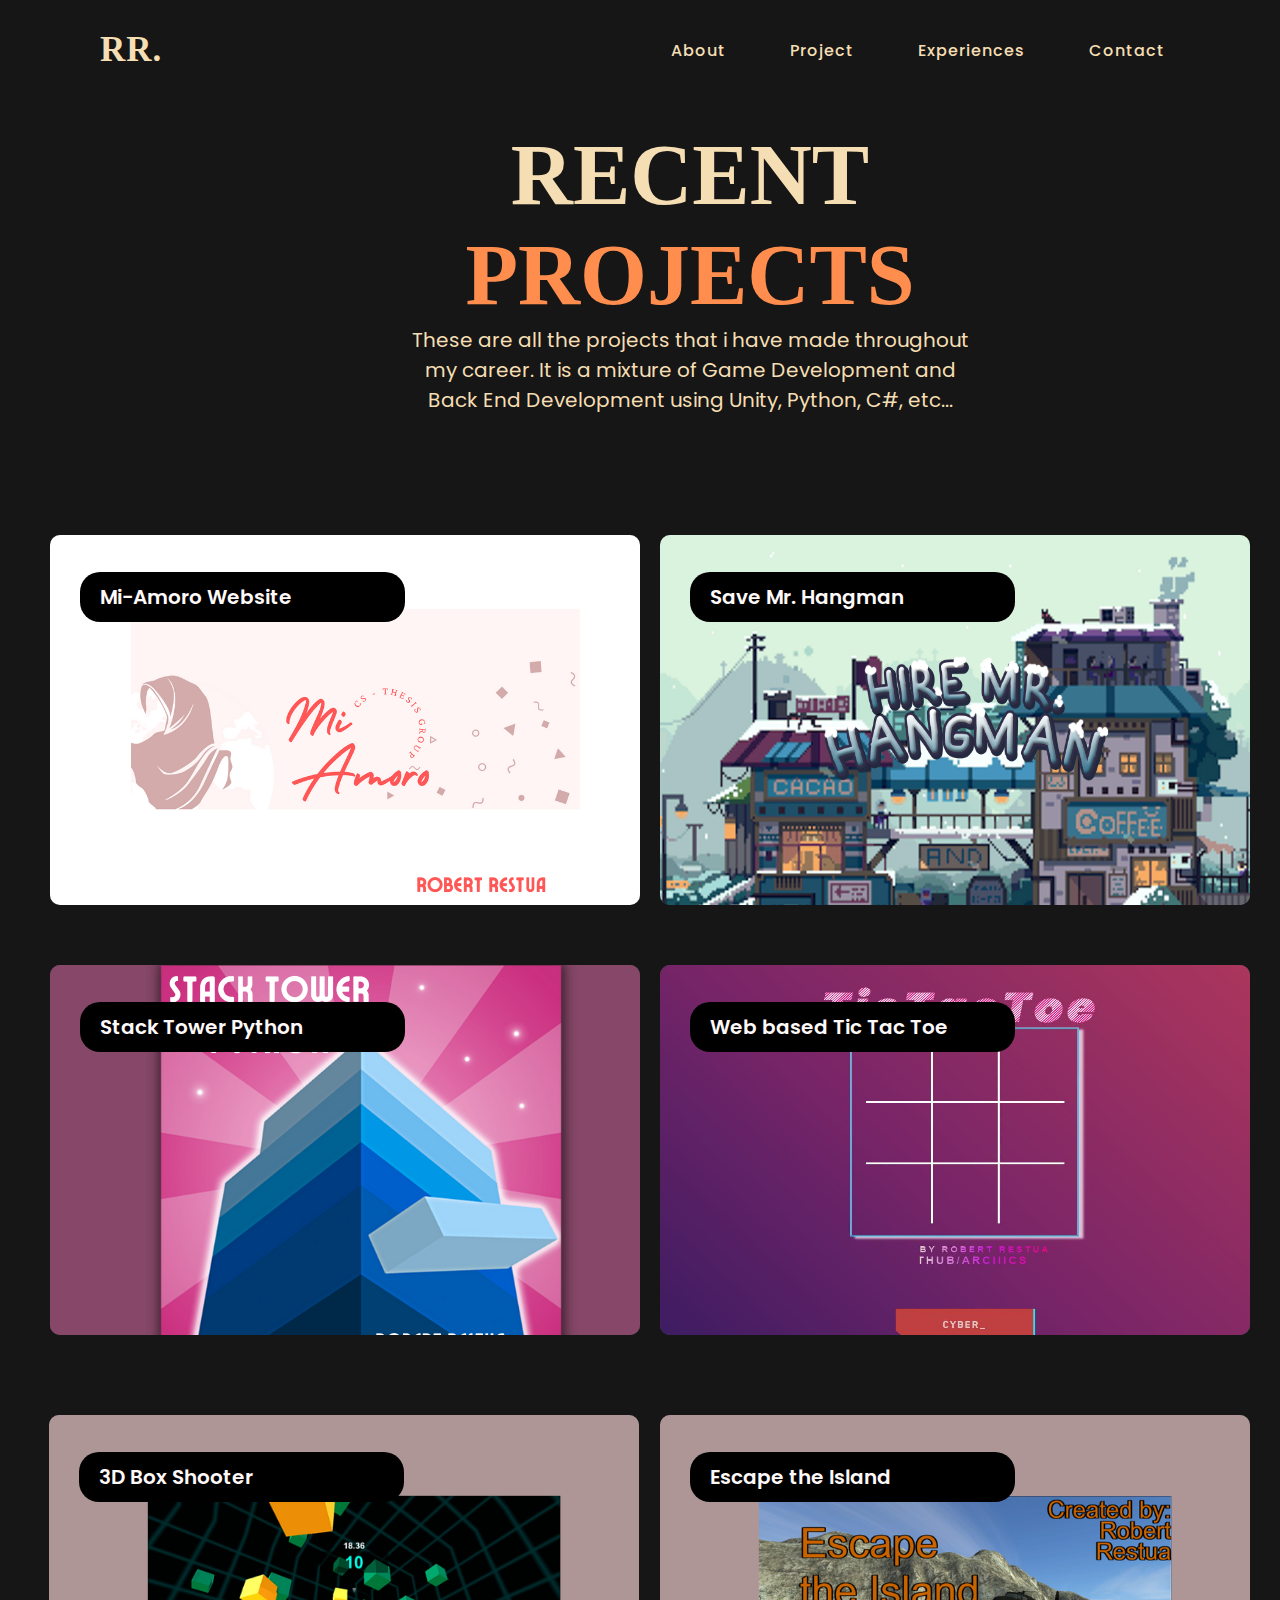
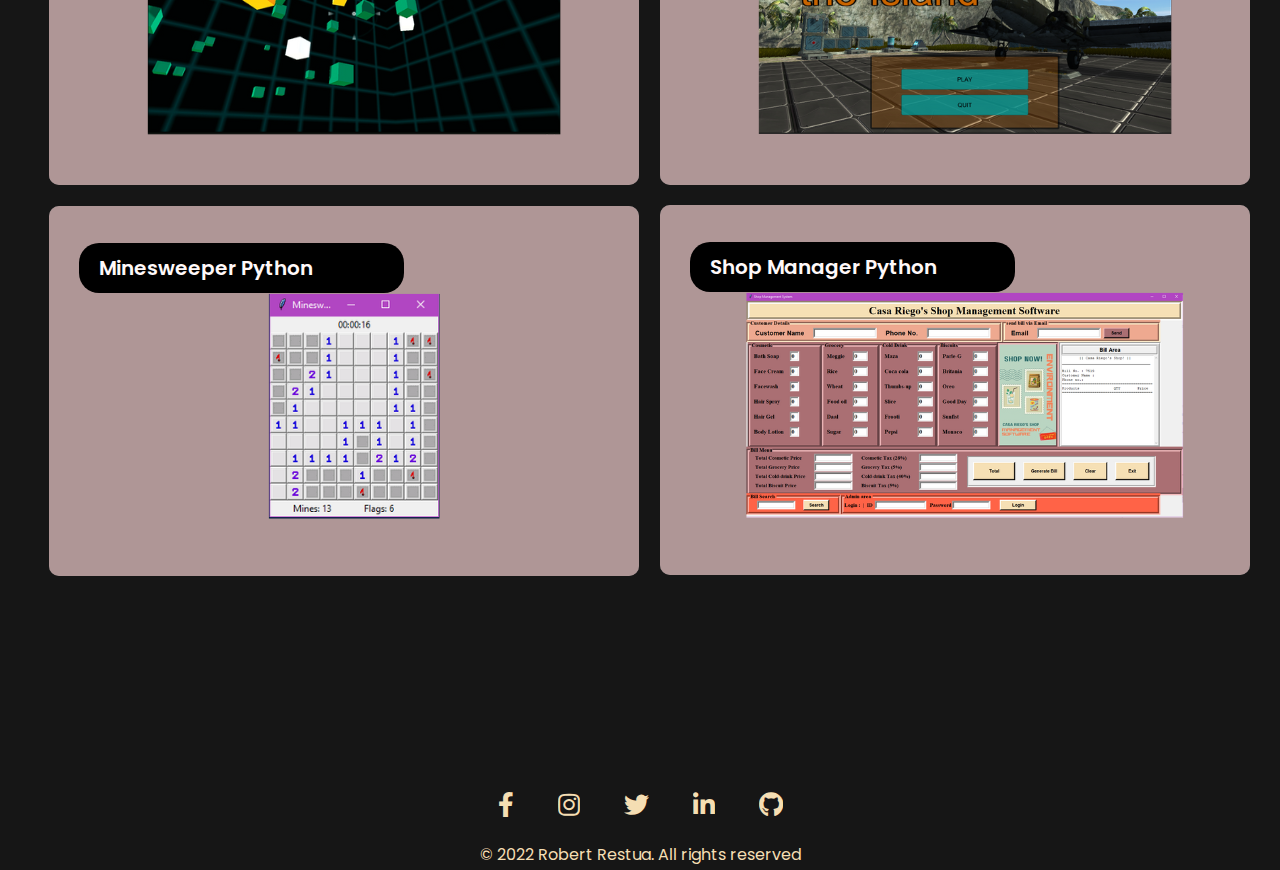
<file: projects.html>
<!DOCTYPE html>
<html lang="en" dir="ltr">
  <head>
    <meta charset="utf-8">
    <meta name="viewport" content="width=device-width, initial-scale=1.0 user-scalable=0">
    <title>Robert Restua</title>
    <!----------------------------FAVICON----------------------->
    <link rel="shortcut icon" href="images/CM Logo.jpg" type="image/x-icon" />
    <!----------------------------CSS ----------------------->
    <link rel="stylesheet" href="assets/style.css">
    <link rel="stylesheet" href="https://cdnjs.cloudflare.com/ajax/libs/font-awesome/5.15.4/css/all.min.css">
  </head>
  <body>

    <!---------------------NAVIGATION BAR ----------------------->

    <section>
        <input type="checkbox" id="check">
        <header>
          </div>
          <h2><a style="font-size: 35px;" href="index.html" class="logo">RR.</a></h2>
          <div class="navigation">
            <a href="about.html">About</a>
            <a href="projects.html">Project</a>
            <a href="experience.html">Experiences</a>
            <a href="contact.html">Contact</a>
          </div>
          <label for="check">
          <i class="fas fa-bars menu-btn"></i>
          <i class="fas fa-times close-btn"></i>
          </label>
        </header>
        <h4><a href="index.html" class="Subtitle">Aspiring Software Engineer</a></h4>

        <!---------------------PROJECTS----------------------->

        <div class="project-work">
            <h1  style="font-family: sprat, serif; font-size: 86px;">RECENT<bR><mark style=" font-family: sprat,serif; color: #ff8d4d;background-color: #161616;">PROJECTS</mark></h1>
            <h3>These are all the projects that i have made throughout my career. It is a mixture of Game Development and Back End Development using Unity, Python, C#, etc...
              
              </h3>
        </div>

        <div class="work-container">
          <div class="box1">
            <div class="work-content">
              <a href="https://mi-amoro.000webhostapp.com/" target="_blank"><img src="images/aa.jpg" width="610px" height="400px" > </a>
                  <div class="work-overlay">
                    <a href="https://mi-amoro.000webhostapp.com/" style="text-decoration: none;" target="_blank"><div class="work-text">Mi-Amoro Website</div></a>
                  </div>      
            </div>
          </div>
          <div class="box2">
            <div class="work-content">
              <a href="https://simmer.io/@ArciiiXxX/ayoko-na-sayo-mr-hangman" target="_blank"><img src="images/bb.jpg" width="610px" height="400px" > </a>
                  <div class="work-overlay">
                    <a href="images/bb" style="text-decoration: none;" target="_blank"><div class="work-text">Save Mr. Hangman</div></a>
                  </div>      
            </div>
          </div>
          <div class="box3">
            <div class="work-content">
              <a href="https://github.com/ArciiiCS/StackTower.git" target="_blank"><img src="images/cc.jpg" width="610px" height="400px" > </a>
                  <div class="work-overlay">
                    <a href="https://github.com/ArciiiCS/StackTower.git" style="text-decoration: none;" target="_blank"><div class="work-text">Stack Tower Python</div></a>
                  </div>      
            </div>
          </div>
          <div class="box4">
            <div class="work-content">
              <a href="https://arciiics.github.io/TicTac/" target="_blank"><img src="images/dd.jpg" width="610px" height="400px" > </a>
                  <div class="work-overlay">
                    <a href="https://arciiics.github.io/TicTac/" style="text-decoration: none;" target="_blank"><div class="work-text">Web based Tic Tac Toe</div></a>
                  </div>      
            </div>
          </div>
            <div class="box5">
              <div class="work-content">
                <a href="https://drive.google.com/file/d/1wQroz4D5yAqjHAXWpEK511kccfQdUoS1/view?usp=sharing" target="_blank"><img src="images/game2.png " width="610px" height="400px" ></a>  
                    <div class="work-overlay">
                      <a href="https://drive.google.com/file/d/1wQroz4D5yAqjHAXWpEK511kccfQdUoS1/view?usp=sharing" style="text-decoration: none;" target="_blank"><div class="work-text">3D Box Shooter</div></a>
                    </div>  
              </div>
            </div> 
            <div class="box6">
              <div class="work-content">
                <a href="https://drive.google.com/file/d/10t-EIa86VGPi0Xp2mQqqTuW193adYHB5/view?usp=sharing" target="_blank"><img src="images/game1.png" width="610px"        height="400px" > </a>
                    <div class="work-overlay">
                      <a href="https://drive.google.com/file/d/10t-EIa86VGPi0Xp2mQqqTuW193adYHB5/view?usp=sharing" style="text-decoration: none;" target="_blank"><div class="work-text">Escape the Island</div></a>
                    </div>      
              </div>
            </div>
            <div class="box7">
              <div class="work-content">
                <a href="https://drive.google.com/file/d/18AznyVgBMww-IBJw9WPVl6qhAPALg0_Q/view?usp=sharing" target="_blank"><img src="images/py1.png " width="610px" height="400px" ></a>  
                    <div class="work-overlay">
                      <a href="https://drive.google.com/file/d/18AznyVgBMww-IBJw9WPVl6qhAPALg0_Q/view?usp=sharing" style="text-decoration: none;" target="_blank"><div class="work-text">Shop Manager Python</div></a>
                    </div>  
              </div>
            </div> 
            <div class="box8">
              <div class="work-content">
                <a href="https://drive.google.com/file/d/1nUgtHoDB81LvbBrQZ7fFkyb7ahFXKGa9/view?usp=sharing" target="_blank"><img src="images/py2.png" width="610px" height="400px" > </a>
                    <div class="work-overlay">
                      <a href="https://drive.google.com/file/d/1nUgtHoDB81LvbBrQZ7fFkyb7ahFXKGa9/view?usp=sharing" style="text-decoration: none;" target="_blank"><div class="work-text">Minesweeper Python</div></a>
                    </div>      
              </div>
            </div>
            
            
            
        </div>

        <!---------------------FOOTER----------------------->
        
        <div class="work-footer">
          <a href="https://www.facebook.com/arcee.restua" target="_blank" class="social-btn"><i class="	fab fa-facebook-f"></i></a>
          <a href="https://www.instagram.com/_itsarci_/" target="_blank" class="social-btn"><i class="	fab fa-instagram"></i></a>
          <a href="https://twitter.com/arceerestua" target="_blank" class="social-btn"><i class="	fab fa-twitter"></i></a>
          <a href="https://www.linkedin.com/in/robertrestuacs/" target="_blank" class="social-btn"><i class="	fab fa-linkedin-in"></i></a>
          <a href="https://github.com/ArciiiCS" target="_blank" class="social-btn"><i class="	fab fa-github"></i></a>
          <p>© 2022 Robert Restua. All rights reserved</p>
    </section>
</body>
</html>
</file>
<file: assets/style.css>
@import url("https://fonts.googleapis.com/css2?family=Poppins:wght@200;300;400;500;600;700;800;900&display=swap");

html {
  background-color: var(--primary-color);
  overflow-x: hidden;
}

/* width */
::-webkit-scrollbar {
  width: 10px;
}

/* Track */
::-webkit-scrollbar-track {
  box-shadow: inset 0 0 5px #e8eef1;
  border-radius: 10px;
}

/* Handle */
::-webkit-scrollbar-thumb {
  background: #1e3d58;
  border-radius: 10px;
}

/* Handle on hover */
::-webkit-scrollbar-thumb:hover {
  background: #b30000;
}

:root {
  --primary-color: #161616;
  --secondary-color: #545658;
}

* {
  margin: 0;
  padding: 0;
  box-sizing: border-box;
  color: wheat;
  font-family: "Poppins", sans-serif;
}
.line-1 {
  position: relative;
  top: 50%;
  width: 0em;
  margin: 0 auto;
  border-right: 2px solid rgba(255, 255, 255, 0.75);
  font-size: 180%;
  text-align: left;
  white-space: nowrap;
  overflow: hidden;
  transform: translateY(-50%);
}

/* Animation */
.anim-typewriter {
  animation: typewriter 4s steps(44) 1s 1 normal both,
    blinkTextCursor 500ms steps(44) infinite normal;
}
@keyframes typewriter {
  from {
    width: 0;
  }
  to {
    width: 53em;
  }
}
@keyframes blinkTextCursor {
  from {
    border-right-color: rgba(255, 255, 255, 0.75);
  }
  to {
    border-right-color: transparent;
  }
}
.scroll-downs {
  position: absolute;
  top: 0;
  right: 0;
  bottom: 0;
  left: 0;
  margin: auto;

  width: 34px;
  height: 55px;
}
.mousey {
  width: 4px;
  padding: 4px 9px;
  height: 24px;
  border: 2px solid wheat;
  border-radius: 25px;
  margin-top: 308px;
  opacity: 0.75;
  box-sizing: content-box;
}
.scroller {
  width: 3px;
  height: 10px;
  border-radius: 25%;
  background-color: wheat;
  animation-name: scroll;
  animation-duration: 2.2s;
  animation-timing-function: cubic-bezier(0.15, 0.41, 0.69, 0.94);
  animation-iteration-count: infinite;
}
@keyframes scroll {
  0% {
    opacity: 0;
  }
  10% {
    transform: translateY(0);
    opacity: 1;
  }
  100% {
    transform: translateY(15px);
    opacity: 0;
  }
}
section {
  position: relative;
  width: 100%;
  min-height: 100vh;
  display: flex;
  flex-direction: column;
  justify-content: flex-start;
  background-color: var(--primary-color);
  background-size: cover;
  background-position: center;
}

header {
  position: fixed;
  top: 0;
  width: 100%;
  padding: 30px 100px;
  display: flex;
  justify-content: space-between;
  align-items: center;
  z-index: 4;
  background: #161616;
}

/* ===============  INTRO  =============== */

.intro {
  position: fixed;
  z-index: 5;
  left: 0;
  top: 0;
  width: 100%;
  height: 100vh;
  background-color: #161616;
  transition: 1s;
  align-items: center;
}
.logo-header {
  align-items: center;
  position: absolute;
  top: 40%;
  left: 50%;
  transform: translate(-50%, -50%);
  color: #fff;
}
.logo1 {
  font-size: 100px;
  position: relative;
  display: inline-block;
  bottom: -20px;
  opacity: 0;
  color: #ffffff;
}
.logo1.active {
  bottom: 0;
  opacity: 1;
  transition: ease-in-out 0.5s;
}
.logo1.fade {
  bottom: 150px;
  opacity: 0;
  transition: ease-in-out 0.5s;
}

/* =============== NAVIGATION BAR  =============== */

label {
  display: none;
}

header .logo {
  position: relative;
  color: wheat;
  font-size: 30px;
  text-decoration: none;
  text-transform: capitalize;
  font-weight: 600;
  letter-spacing: 1px;
  font-family: sprat, serif;
}

header .logo:hover {
  color: #ff8d4d;
}

header .logo::before {
  content: " ";
  position: absolute;
  display: block;
  width: 100%;
  height: 2px;
  bottom: 0;
  left: 0;
  background-color: #000;
  transform: scaleX(0);
  transition: transform 0.3s ease;
}

.Subtitle {
  margin-left: 100px;
  margin-top: -100px;
  position: relative;
  top: -30px;
  font-weight: normal;
  font-size: 15px;
  cursor: pointer;
  text-decoration: none;
  color: var(--secondary-color);
}

header .navigation a {
  color: wheat;
  font-size: 16px;
  font-family: Poppins, sans-serif;
  text-decoration: none;
  font-weight: 500;
  letter-spacing: 1px;
  padding: 2px 15px;
  border-radius: 20px;
  transition: 0.3s;
  text-decoration: none;
  display: inline-block;
  position: relative;
}

header .navigation a:not(:last-child) {
  margin-right: 30px;
}

header .navigation a:hover {
  color: #ff8d4d;
}
header .navigation a::before {
  content: " ";
  position: absolute;
  display: block;
  width: 100%;
  height: 2px;
  bottom: 0;
  left: 0;
  background-color: wheat;
  transform: scaleX(0);
  transition: transform 0.3s ease;
}

header .navigation a:hover::before {
  transform: scaleX(1);
}

/* ===============  SERVICES =============== */

.services h1 {
  color: var(--secondary-color);
  font-size: 80px;
  font-family: Poppins, sans-serif;
  text-align: center;
}
.services h2 {
  font-size: 20px;
  color: wheat;
  opacity: 0.9;
  font-family: Poppins, -apple-system, BlinkMacSystemFont, "Segoe UI", Roboto,
    Oxygen, Ubuntu, Cantarell, "Open Sans", "Helvetica Neue", sans-serif,
    sans-serif;
  text-align: center;
}

.content {
  max-width: 650px;
  margin: 60px 100px;
  position: relative;
  top: 100px;
}

.content .info h4 {
  font-weight: normal;
}

.content .info h2 {
  color: wheat;
  font-size: 55px;
  font-family: sprat, serif;
  text-transform: capitalize;
  font-weight: 800;
  letter-spacing: 2px;
  line-height: 60px;
  white-space: nowrap;
  margin-top: 20px;
  margin-bottom: 10px;
}

.content .info h2 span {
  color: #fff;
  font-size: 50px;
  font-weight: 600;
}
.content .info h3 {
  color: wheat;
  font-size: 60px;
  font-family: sprat, serif;
  white-space: nowrap;
}

.content .info p {
  font-size: 16px;
  font-weight: 500;
  margin-bottom: 40px;
}

.content .info-btn {
  position: relative;
  top: 25px;
  display: inline-block;
  padding: 1rem 2rem;
  background-color: #9f8453;
  color: #703232;
  border-radius: 0.5rem;
  border: 2px solid wheat;
  box-shadow: 0 10px 10px #b5a98f;
  transition: all 300ms ease-in-out;
  cursor: pointer;
  margin-left: 20px;
  text-decoration: none;
}

.content .info-btn:hover {
  transform: translateY(-3px);
  background-color: transparent;
  color: inherit;
}

/* =============== HAMBURGER=============== */

#check {
  z-index: 6;
  display: none;
}

/* ===============  SERVICES BOX  =============== */

.container {
  position: relative;
  width: 1200px;
  height: 347px;
  margin: 240px auto;
}
.container .box1 {
  position: relative;
  width: calc(400px - 30px);
  height: calc(898px - 30px);
  background: var(--secondary-color);
  float: left;
  margin: 15px;
  box-sizing: border-box;
  overflow: hidden;
  border-radius: 10px;
  color: #fff;
  transition: 0.3;
}
.container .box1:hover {
  transform: translate(0, -10px);
}

.box1 .content {
  margin: 30px;
  margin-top: -90px;
  text-align: left;
}
.box1 .content li {
  margin-top: 0.5em;
  margin-left: 1.5em;
}

.container .box2 {
  position: relative;
  width: calc(400px - 30px);
  height: calc(715px - 30px);
  background: var(--secondary-color);
  float: left;
  margin: 15px;
  box-sizing: border-box;
  overflow: hidden;
  border-radius: 10px;
  color: #fff;
  transition: 0.3s;
}

.box2 .content {
  margin: 30px;
  margin-top: -90px;
  text-align: left;
}
.box2 .content li {
  margin-top: 0.5em;
  margin-left: 1.5em;
}

.container .box2:hover {
  transform: translate(0, -10px);
}

.container .box3 {
  position: relative;
  width: calc(400px - 30px);
  height: calc(569px - 30px);
  background: var(--secondary-color);
  float: left;
  margin: 15px;
  box-sizing: border-box;
  overflow: hidden;
  border-radius: 10px;
  color: #fff;
  transition: 0.3s;
}

.box3 .content {
  margin: 30px;
  margin-top: -90px;
  text-align: left;
}
.box3 .content li {
  margin-top: 0.5em;
  margin-left: 1.5em;
}

.container .box3:hover {
  transform: translate(0, -10px);
}
.service-text {
  text-align: center;
  position: relative;
  bottom: 22px;
}
.service-text a {
  text-decoration: none;
}

/* =============== PROJECT SECTION =============== */

.projects-section {
  position: relative;
  top: 214px;
  z-index: 3;
}
.projects {
  color: var(--secondary-color);
  font-size: 50px;
  font-family: Poppins, sans-serif;
  text-align: center;
}
.project-container {
  position: relative;
  width: 1200px;
  height: 300px;
  margin: 100px auto;
}
.project-container .box1 {
  position: relative;
  width: calc(620px - 30px);
  height: calc(400px - 30px);
  background: var(--secondary-color);
  margin: 20px;
  margin-left: -10px;
  box-sizing: border-box;
  overflow: hidden;
  border-radius: 10px;
  color: #fff;
  transition: 0.3s;
  display: block;
  transition: transform 0.5s ease;
  z-index: 3;
}
.project-container .box1:hover {
  transform: scale(1.1);
}
.overlay {
  position: relative;
  top: -350px;
  right: 30px;
  background-color: var(--secondary-color);
  overflow: hidden;
  width: 0;
  height: 50%;
  transition: 0.5s ease;
}
.content:hover .overlay {
  width: 50%;
}
.text {
  margin-left: 20px;
  white-space: nowrap;
  color: rgb(255, 249, 249);
  font-weight: 600;
}
.project-container .box2 {
  position: relative;
  bottom: 390px;
  left: 620px;
  width: calc(620px - 30px);
  height: calc(400px - 30px);
  background: var(--secondary-color);
  margin: 20px;
  margin-left: -10px;
  box-sizing: border-box;
  overflow: hidden;
  border-radius: 10px;
  color: #fff;
  transition: 0.3s;
  display: block;
  z-index: 4;
}
.project-container .box2:hover {
  transform: scale(1.1);
}
.project-container .box3 {
  position: relative;
  bottom: 350px;
  width: calc(620px - 30px);
  height: calc(400px - 30px);
  background: var(--secondary-color);
  margin: 20px;
  margin-left: -10px;
  box-sizing: border-box;
  overflow: hidden;
  border-radius: 10px;
  color: #fff;
  transition: 0.3s;
  display: block;
  z-index: 4;
}
.project-container .box3:hover {
  transform: scale(1.1);
}
.project-container .box4 {
  position: relative;
  bottom: 740px;
  left: 620px;
  width: calc(620px - 30px);
  height: calc(400px - 30px);
  background: var(--secondary-color);
  margin: 20px;
  margin-left: -10px;
  box-sizing: border-box;
  overflow: hidden;
  border-radius: 10px;
  color: #fff;
  transition: 0.3s;
  display: block;
  z-index: 3;
}
.project-container .box4:hover {
  transform: scale(1.1);
}
.box4 .overlay {
  position: relative;
  top: -350px;
  right: 100px;
  background-color: var(--secondary-color);
  overflow: hidden;
  width: 0;
  height: 50%;
  transition: 0.5s ease;
}
.box4 .content:hover .overlay {
  width: 70%;
}
.text {
  margin-left: 20px;
  white-space: nowrap;
  color: rgb(255, 249, 249);
  font-weight: 600;
}

.view .info-btn {
  position: relative;
  top: 40px;
  margin: 0 auto;
  width: 230px;
  align-items: center;
  display: block;
  line-height: 30px;
  text-align: center;
  padding: 1rem 2rem;
  background-color: #9f8453;
  color: #703232;
  border-radius: 0.5rem;
  border: 2px solid #057dcd;
  border-color: wheat;
  font-size: 20px;
  white-space: nowrap;
  word-spacing: 2px;
  box-shadow: 0 10px 10px rgba(0, 0, 0, 0.1);
  transition: all 300ms ease-in-out;
  cursor: pointer;
  text-decoration: none;
}

.view .info-btn:hover {
  transform: translateY(-3px);
  background-color: transparent;
  color: inherit;
}

.content img {
  margin-left: -30px;
  margin-top: -20px;
}
.box4 .content img {
  margin-left: -100px;
  margin-top: -160px;
}

/* =============== FOOTER =============== */

.footer {
  position: relative;
  top: 800px;
  text-align: center;
  padding: 3px;
  background-color: var(--primary-color);
  color: var(--secondary-color);
}

.social-btn {
  position: relative;
  bottom: -10px;
  margin: 20px;
  font-size: 25px;
  color: var(--secondary-color);
  overflow: hidden;
  transition: 0.3s;
  display: inline-block;
  z-index: 3;
}
.social-btn:hover {
  color: #057dcd;
  transform: scale(1.5);
}

/* ===============  ABOUT ME SECTION  =============== */

.about {
  position: relative;
  top: 100px;
}
.about h1 {
  font-weight: bolder;
  font-size: 120px;
  margin-left: 100px;
}
.about h3 {
  font-weight: normal;
  margin-left: 100px;
  font-size: 20px;
  color: #6d6d6e;
}
.left {
  position: relative;
  top: 200px;
}
.left h1 {
  font-size: 25px;
  position: relative;
  bottom: 20px;
  margin-left: 100px;
  font-weight: 600;
}
.left h3 {
  white-space: pre;
  margin-left: 100px;
  font-weight: normal;
}
.about-contact {
  text-decoration: none;
  color: #731cd7;
}
.left1 {
  position: relative;
  top: 250px;
}

.left1 h1 {
  font-size: 25px;
  position: relative;
  bottom: 20px;
  margin-left: 100px;
  font-weight: 600;
}
.left1 h3 {
  white-space: pre;
  margin-left: 100px;
  font-weight: normal;
}
.title-link {
  margin-left: 100px;
  position: relative;
  bottom: 60px;
  font-size: 30px;
  font-weight: 600;
}
.fa-caret-right {
  margin: 15px;
}
.left2 {
  position: relative;
  bottom: 70px;
  width: calc(180px - 10px);
  height: calc(300px - 10px);
  background: var(--primary-color);
  margin: 15px;
  margin-left: 100px;
  box-sizing: border-box;
  overflow: hidden;
  border-radius: 10px;
  color: #fff;
  transition: 0.3s;
}
.socialmedia-btn {
  position: relative;
  top: 20px;
  color: wheat;
  font-size: 20px;
  text-decoration: none;
  font-weight: 500;
  letter-spacing: 1px;
  display: inline-block;
}
.socialmedia-btn:hover {
  color: #ff8d4d;
}
.socialmedia-btn:after {
  content: "";
  position: absolute;
  width: 100%;
  transform: scaleX(0);
  height: 2px;
  bottom: 0;
  left: 0;
  background-color: #ff8d4d;
  transform-origin: bottom center;
  transition: transform 0.25s ease-out;
}
.socialmedia-btn:hover:after {
  transform: scaleX(1);
  transform-origin: bottom center;
}
.right h1 {
  position: relative;
  bottom: 100px;
  right: 400px;
  font-size: 20px;
  white-space: pre;
  font-weight: normal;
  margin-left: 950px;
}
.rights h1 {
  position: relative;
  bottom: 721px;
  right: 475px;
  font-size: 20px;
  white-space: pre;
  font-weight: normal;
  margin-left: 950px;
}
/* =============== SKILLS  =============== */

.skills-right {
  position: relative;
  top: -410px;
  left: 460px;
  font-size: 50px;
  font-weight: 700;
}

.skill-container {
  position: relative;
  width: 1100px;
  height: 300px;
  margin: 220px auto;
  margin-left: 250px;
}

.skill-container .box5 {
  position: relative;
  top: -600px;
  left: 190px;
  width: calc(150px - 30px);
  height: calc(150px - 30px);
  background: #1e3d58;
  float: left;
  margin: 15px;
  margin-left: 20px;
  box-sizing: border-box;
  overflow: hidden;
  border-radius: 10px;
  color: #fff;
  transition: 0.3s;
  z-index: 3;
}

.skill-container .box5:hover {
  background: #a1a1aa;
  transform: scale(1.2);
}

.skill-container .box6 {
  position: relative;
  top: -450px;
  left: -120px;
  width: calc(150px - 30px);
  height: calc(150px - 30px);
  background: var(--secondary-color);
  float: left;
  margin: 15px;
  margin-left: 20px;
  box-sizing: border-box;
  overflow: hidden;
  border-radius: 10px;
  color: #fff;
  transition: 0.3s;
  z-index: 3;
}
.skill-container .box6:hover {
  background: #a1a1aa;
  transform: scale(1.2);
}

.skill-container .box7 {
  position: relative;
  top: -600px;
  left: 190px;
  width: calc(150px - 30px);
  height: calc(150px - 30px);
  background: var(--secondary-color);
  float: left;
  margin: 15px;
  margin-left: 20px;
  box-sizing: border-box;
  overflow: hidden;
  border-radius: 10px;
  color: #fff;
  transition: 0.3s;
  z-index: 3;
}

.skill-container .box7:hover {
  background: #a1a1aa;
  transform: scale(1.2);
}

.skill-container .box8 {
  position: relative;
  top: -600px;
  left: 190px;
  width: calc(150px - 30px);
  height: calc(150px - 30px);
  background: var(--secondary-color);
  float: left;
  margin: 15px;
  margin-left: 20px;
  box-sizing: border-box;
  overflow: hidden;
  border-radius: 10px;
  color: #fff;
  transition: 0.3s;
  z-index: 3;
}

.skill-container .box8:hover {
  background: #a1a1aa;
  transform: scale(1.2);
}

.skill-container .box9 {
  position: relative;
  top: -600px;
  left: 190px;
  width: calc(150px - 30px);
  height: calc(150px - 30px);
  background: var(--secondary-color);
  float: left;
  margin: 15px;
  margin-left: 20px;
  box-sizing: border-box;
  overflow: hidden;
  border-radius: 10px;
  color: #fff;
  transition: 0.3s;
  z-index: 3;
}

.skill-container .box9:hover {
  background: #a1a1aa;
  transform: scale(1.2);
}

.skill-container .box10 {
  position: relative;
  top: -600px;
  left: 190px;
  width: calc(150px - 30px);
  height: calc(150px - 30px);
  background: var(--secondary-color);
  float: left;
  margin: 15px;
  margin-left: 20px;
  box-sizing: border-box;
  overflow: hidden;
  border-radius: 10px;
  color: #fff;
  transition: 0.3s;
  z-index: 3;
}

.skill-container .box10:hover {
  background: #a1a1aa;
  transform: scale(1.2);
}
.skill-content img {
  width: 90px;
  height: 90px;
  position: relative;
  top: 15px;
  left: 15px;
}

/* ===============  BLOGS  =============== */

.blog-section {
  position: relative;
  top: -700px;
  margin-left: 100px;
}

.title-blog {
  font-size: 50px;
  position: relative;
  left: 470px;
  top: -750px;
}
.title-blogs {
  font-size: 50px;
  position: relative;
  left: 470px;
  top: -682px;
}
.title-blog2 {
  font-size: 50px;
  position: relative;
  left: 470px;
  top: -750px;
}

.blog-container {
  position: relative;
  width: 1200px;
  height: 300px;
  margin: -680px auto;
  margin-left: 450px;
}
.blog-container .box1 {
  position: relative;
  width: calc(370px - 30px);
  height: calc(250px - 30px);
  background: var(--secondary-color);
  float: left;
  margin: 15px;
  margin-left: 10px;
  box-sizing: border-box;
  overflow: hidden;
  border-radius: 10px;
  color: #fff;
  transition: 0.3s;
}

.blog-container .box1:hover {
  transform: scale(1.1);
}

.blog-container .box2 {
  position: relative;
  width: calc(370px - 30px);
  height: calc(250px - 30px);
  background: var(--secondary-color);
  float: left;
  margin: 15px;
  margin-left: 10px;
  box-sizing: border-box;
  overflow: hidden;
  border-radius: 10px;
  color: #fff;
  transition: 0.3s;
}

.blog-container .box2:hover {
  transform: scale(1.1);
}

.blog-content img {
  position: relative;
  width: 370px;
  height: 250px;
}
.Title-box .blog-text {
  position: absolute;
  top: 140px;
  left: -20px;
  width: calc(370px - 30px);
  height: calc(150px - 30px);
  opacity: 85%;
  background: var(--primary-color);
  float: left;
  margin: 15px;
  margin-left: 20px;
  box-sizing: border-box;
  overflow: hidden;
  color: #1e3d58;
  transition: 0.3s;
}

.blog-text {
  text-align: center;
  font-weight: 700;
  font-size: 20px;
}

.about-footer {
  position: relative;
  top: 1200px;
  text-align: center;
  padding: 3px;
  background-color: var(--primary-color);
  color: var(--secondary-color);
}

/* ========================  END OF ABOUT ME SECTION ========================= */

/* ===============  PROJECT SECTION   =============== */

.project-work {
  font-size: 100px;
  margin-left: 100px;
  margin-top: 100px;
  text-align: center;
}
.project-work h3 {
  font-size: 20px;
  font-weight: normal;
  white-space: normal;
  margin-left: 300px;
  margin-right: 300px;
  text-align: center;
}

.work-container {
  position: relative;
  width: 1200px;
  height: 300px;
  margin: 100px auto;
}
.work-container .box1 {
  position: relative;
  width: calc(620px - 30px);
  height: calc(400px - 30px);
  background: var(--secondary-color);
  margin: 20px;
  margin-left: 10px;
  box-sizing: border-box;
  overflow: hidden;
  border-radius: 10px;
  color: #fff;
  transition: 0.3s;
  display: block;
  transition: transform 0.5s ease;
  z-index: 3;
}
.work-container .box1:hover {
  transform: scale(1.1);
}
.work-container .box2 {
  position: relative;
  top: -390px;
  left: 610px;
  width: calc(620px - 30px);
  height: calc(400px - 30px);
  background: var(--secondary-color);
  margin: 20px;
  margin-left: 10px;
  margin-right: -100px;
  box-sizing: border-box;
  overflow: hidden;
  border-radius: 10px;
  color: #fff;
  transition: 0.3s;
  display: block;
  transition: transform 0.5s ease;
  z-index: 3;
}
.work-container .box2:hover {
  transform: scale(1.1);
}

.work-container .box3 {
  position: relative;
  top: -350px;
  width: calc(620px - 30px);
  height: calc(400px - 30px);
  background: var(--secondary-color);
  margin: 20px;
  margin-left: 10px;
  box-sizing: border-box;
  overflow: hidden;
  border-radius: 10px;
  color: #fff;
  transition: 0.3s;
  display: block;
  transition: transform 0.5s ease;
  z-index: 3;
}
.work-container .box3:hover {
  transform: scale(1.1);
}
.work-container .box4 {
  position: relative;
  top: -740px;
  left: 610px;
  width: calc(620px - 30px);
  height: calc(400px - 30px);
  background: var(--secondary-color);
  margin: 20px;
  margin-left: 10px;
  box-sizing: border-box;
  overflow: hidden;
  border-radius: 10px;
  color: #fff;
  transition: 0.3s;
  display: block;
  transition: transform 0.5s ease;
  z-index: 3;
}
.work-container .box4:hover {
  transform: scale(1.1);
}
.work-container .box5 {
  position: relative;
  top: -680px;
  left: -1px;
  width: calc(620px - 30px);
  height: calc(400px - 30px);
  background: var(--secondary-color);
  margin: 20px;
  margin-left: 10px;
  box-sizing: border-box;
  overflow: hidden;
  border-radius: 10px;
  color: #fff;
  transition: 0.3s;
  display: block;
  transition: transform 0.5s ease;
  z-index: 3;
}
.work-container .box5:hover {
  transform: scale(1.1);
}

.work-container .box6 {
  position: relative;
  top: -1070px;
  left: 610px;
  width: calc(620px - 30px);
  height: calc(400px - 30px);
  background: var(--secondary-color);
  margin: 20px;
  margin-left: 10px;
  box-sizing: border-box;
  overflow: hidden;
  border-radius: 10px;
  color: #fff;
  transition: 0.3s;
  display: block;
  transition: transform 0.5s ease;
  z-index: 3;
}
.work-container .box6:hover {
  transform: scale(1.1);
}
.work-container .box7 {
  position: relative;
  top: -1070px;
  left: 610px;
  width: calc(620px - 30px);
  height: calc(400px - 30px);
  background: var(--secondary-color);
  margin: 20px;
  margin-left: 10px;
  box-sizing: border-box;
  overflow: hidden;
  border-radius: 10px;
  color: #fff;
  transition: 0.3s;
  display: block;
  transition: transform 0.5s ease;
  z-index: 3;
}
.work-container .box7:hover {
  transform: scale(1.1);
}
.work-container .box8 {
  position: relative;
  top: -1459px;
  left: -1px;
  width: calc(620px - 30px);
  height: calc(400px - 30px);
  background: var(--secondary-color);
  margin: 20px;
  margin-left: 10px;
  box-sizing: border-box;
  overflow: hidden;
  border-radius: 10px;
  color: #fff;
  transition: 0.3s;
  display: block;
  transition: transform 0.5s ease;
  z-index: 3;
}
.work-container .box8:hover {
  transform: scale(1.1);
}
.work-container .box9 {
  position: relative;
  top: -1455px;
  left: -1px;
  width: calc(620px - 30px);
  height: calc(400px - 30px);
  background: var(--secondary-color);
  margin: 20px;
  margin-left: 10px;
  box-sizing: border-box;
  overflow: hidden;
  border-radius: 10px;
  color: #fff;
  transition: 0.3s;
  display: block;
  transition: transform 0.5s ease;
  z-index: 3;
}
.work-container .box9:hover {
  transform: scale(1.1);
}
.work-container .box10 {
  position: relative;
  top: -1844px;
  left: 610px;
  width: calc(620px - 30px);
  height: calc(400px - 30px);
  background: var(--secondary-color);
  margin: 20px;
  margin-left: 10px;
  box-sizing: border-box;
  overflow: hidden;
  border-radius: 10px;
  color: #fff;
  transition: 0.3s;
  display: block;
  transition: transform 0.5s ease;
  z-index: 3;
}
.work-container .box10:hover {
  transform: scale(1.1);
}
.work-container .box11 {
  position: relative;
  top: -1844px;
  left: 610px;
  width: calc(620px - 30px);
  height: calc(400px - 30px);
  background: var(--secondary-color);
  margin: 20px;
  margin-left: 10px;
  box-sizing: border-box;
  overflow: hidden;
  border-radius: 10px;
  color: #fff;
  transition: 0.3s;
  display: block;
  transition: transform 0.5s ease;
  z-index: 3;
}
.work-container .box11:hover {
  transform: scale(1.1);
}
.work-container .box12 {
  position: relative;
  top: -2235px;
  left: -1px;
  width: calc(620px - 30px);
  height: calc(400px - 30px);
  background: var(--secondary-color);
  margin: 20px;
  margin-left: 10px;
  box-sizing: border-box;
  overflow: hidden;
  border-radius: 10px;
  color: #fff;
  transition: 0.3s;
  display: block;
  transition: transform 0.5s ease;
  z-index: 3;
}
.work-container .box12:hover {
  transform: scale(1.1);
}
.work-container .box13 {
  position: relative;
  top: -2231px;
  left: 610px;
  width: calc(620px - 30px);
  height: calc(400px - 30px);
  background: var(--secondary-color);
  margin: 20px;
  margin-left: 10px;
  box-sizing: border-box;
  overflow: hidden;
  border-radius: 10px;
  color: #fff;
  transition: 0.3s;
  display: block;
  transition: transform 0.5s ease;
  z-index: 3;
}
.work-container .box13:hover {
  transform: scale(1.1);
}
.work-container .box14 {
  position: relative;
  top: -2621px;
  left: -1px;
  width: calc(620px - 30px);
  height: calc(400px - 30px);
  background: var(--secondary-color);
  margin: 20px;
  margin-left: 10px;
  box-sizing: border-box;
  overflow: hidden;
  border-radius: 10px;
  color: #fff;
  transition: 0.3s;
  display: block;
  transition: transform 0.5s ease;
  z-index: 3;
}
.work-container .box14:hover {
  transform: scale(1.1);
}
.work-container .box15 {
  position: relative;
  top: -2621px;
  left: -1px;
  width: calc(620px - 30px);
  height: calc(400px - 30px);
  background: var(--secondary-color);
  margin: 20px;
  margin-left: 10px;
  box-sizing: border-box;
  overflow: hidden;
  border-radius: 10px;
  color: #fff;
  transition: 0.3s;
  display: block;
  transition: transform 0.5s ease;
  z-index: 3;
}
.work-container .box15:hover {
  transform: scale(1.1);
}
.work-container .box16 {
  position: relative;
  top: -3011px;
  left: 609px;
  width: calc(620px - 30px);
  height: calc(400px - 30px);
  background: var(--secondary-color);
  margin: 20px;
  margin-left: 10px;
  box-sizing: border-box;
  overflow: hidden;
  border-radius: 10px;
  color: #fff;
  transition: 0.3s;
  display: block;
  transition: transform 0.5s ease;
  z-index: 3;
}
.work-container .box16:hover {
  transform: scale(1.1);
}
.work-container .box17 {
  position: relative;
  top: -3006px;
  left: -1px;
  width: calc(620px - 30px);
  height: calc(400px - 30px);
  background: var(--secondary-color);
  margin: 20px;
  margin-left: 10px;
  box-sizing: border-box;
  overflow: hidden;
  border-radius: 10px;
  color: #fff;
  transition: 0.3s;
  display: block;
  transition: transform 0.5s ease;
  z-index: 3;
}
.work-container .box17:hover {
  transform: scale(1.1);
}
.work-container .box18 {
  position: relative;
  top: -3396px;
  left: 609px;
  width: calc(620px - 30px);
  height: calc(400px - 30px);
  background: var(--secondary-color);
  margin: 20px;
  margin-left: 10px;
  box-sizing: border-box;
  overflow: hidden;
  border-radius: 10px;
  color: #fff;
  transition: 0.3s;
  display: block;
  transition: transform 0.5s ease;
  z-index: 3;
}
.work-container .box18:hover {
  transform: scale(1.1);
}
.work-overlay {
  position: relative;
  top: -370px;
  right: -30px;
  background-color: #000;
  justify-content: center;
  border-radius: 20px;
  overflow: hidden;
  width: 55%;
  height: 50px;
  transition: 0.5s ease;
  text-decoration: none;
}
.work-text {
  margin-top: 10px;
  margin-left: 20px;
  white-space: nowrap;
  color: rgb(255, 249, 249);
  font-weight: 600;
  font-size: 20px;
}

.work-footer {
  position: relative;
  top: 1439px;
  text-align: center;
  padding: 3px;
  background-color: var(--primary-color);
  color: #1e3d58;
}

/* ========================  END OF PROJECT SECTION ========================= */

/* ========================  EXPERIENCE SECTION ========================= */

.experience-section h1 {
  font-size: 120px;
  margin-top: 80px;
  margin-left: 100px;
}

.experience-container {
  position: relative;
  width: 1200px;
  height: 300px;
  margin: 200px auto;
}

.experience-container .box1 {
  position: relative;
  left: 200px;
  width: calc(620px - 30px);
  height: calc(258px - 30px);
  background: var(--secondary-color);
  margin: 20px;
  margin-left: 100px;
  box-sizing: border-box;
  overflow: hidden;
  border-radius: 10px;
  color: #fff;
  transition: 0.3s;
  display: block;
  transition: transform 0.5s ease;
  z-index: 3;
}

.experience-container .box2 {
  position: relative;
  top: -150px;
  left: 200px;
  width: calc(620px - 30px);
  height: calc(261px - 30px);
  background: var(--secondary-color);
  margin: 20px;
  margin-left: 100px;
  box-sizing: border-box;
  overflow: hidden;
  border-radius: 10px;
  color: #fff;
  transition: 0.3s;
  display: block;
  transition: transform 0.5s ease;
  z-index: 3;
}

.experience-container .box3 {
  position: relative;
  top: -290px;
  left: 200px;
  width: calc(620px - 30px);
  height: calc(239px - 30px);
  background: var(--secondary-color);
  margin: 20px;
  margin-left: 100px;
  box-sizing: border-box;
  overflow: hidden;
  border-radius: 10px;
  color: #fff;
  transition: 0.3s;
  display: block;
  transition: transform 0.5s ease;
  z-index: 3;
}
.divide {
  margin-left: 20px;
  width: 550px;
}
.exper-content h1 {
  text-align: center;
  margin-top: 20px;
  margin-bottom: 10px;
  font-size: 30px;
  font-weight: bolder;
}
.exper-content h4 {
  margin-left: 20px;
  margin-top: 20px;
  font-size: 20px;
  font-weight: normal;
}
.exper-content p {
  margin-top: 20px;
  margin-left: 20px;
  font-weight: lighter;
}
.line {
  position: relative;
  top: -40px;
  left: 597px;
  border-left: 6px solid #a1a1aa;
  height: 200px;
}
.year {
  position: relative;
  top: 20px;
  left: 200px;
  font-size: 50px;
  color: var(--secondary-color);
}
.year1 {
  position: relative;
  top: -130px;
  left: 250px;
  font-size: 50px;
  color: #1e3d58;
}
.year2 {
  position: relative;
  top: -280px;
  left: 250px;
  font-size: 50px;
  color: var(--secondary-color);
}
.year3 {
  position: relative;
  top: -280px;
  left: 250px;
  font-size: 50px;
  color: var(--secondary-color);
}
.circles {
  position: relative;
  top: -30px;
  left: 590px;
  height: 20px;
  width: 20px;
  background-color: #a1a1aa;
  border-radius: 50%;
  display: inline-block;
  z-index: 3;
  animation: beat 0.55s infinite alternate;
  transform-origin: center;
}
@keyframes beat {
  to {
    transform: scale(1.4);
  }
}

.line1 {
  position: relative;
  top: -190px;
  left: 597px;
  border-left: 6px solid #a1a1aa;
  height: 200px;
}
.circles1 {
  position: relative;
  top: -180px;
  left: 590px;
  height: 20px;
  width: 20px;
  background-color: #a1a1aa;
  border-radius: 50%;
  display: inline-block;
  z-index: 3;
  animation: beat 0.55s infinite alternate;
  transform-origin: center;
}
.line2 {
  position: relative;
  top: -330px;
  left: 597px;
  border-left: 6px solid #a1a1aa;
  height: 200px;
}

.circles2 {
  position: relative;
  top: -320px;
  left: 590px;
  height: 20px;
  width: 20px;
  background-color: #a1a1aa;
  border-radius: 50%;
  display: inline-block;
  z-index: 3;
  animation: beat 0.55s infinite alternate;
  transform-origin: center;
}

/* ========================  CERTIFICATE ========================= */

.certification-section {
  position: relative;
  top: 759px;
}
.certificate {
  margin-left: 100px;
}
.cert-title {
  font-size: 120px;
}

.cert-container {
  position: relative;
  width: 1200px;
  height: 300px;
  margin: 100px auto;
}
.cert-container .box1 {
  position: relative;
  left: 10px;
  width: calc(340px - 30px);
  height: calc(205px - 30px);
  background: var(--secondary-color);
  margin: 20px;
  box-sizing: border-box;
  overflow: hidden;
  border-radius: 10px;
  color: #fff;
  transition: 0.3s;
  display: block;
  transition: transform 0.5s ease;
  z-index: 3;
}
.cert-container .box1:hover {
  transform: scale(1.1);
}

.cert-container .box2 {
  position: relative;
  top: -195px;
  left: 340px;
  width: calc(340px - 30px);
  height: calc(205px - 30px);
  background: var(--secondary-color);
  margin: 20px;
  box-sizing: border-box;
  overflow: hidden;
  border-radius: 10px;
  color: #fff;
  transition: 0.3s;
  display: block;
  transition: transform 0.5s ease;
  z-index: 3;
}
.cert-container .box2:hover {
  transform: scale(1.1);
}

.cert-container .box3 {
  position: relative;
  top: -390px;
  left: 670px;
  width: calc(340px - 30px);
  height: calc(205px - 30px);
  background: var(--secondary-color);
  margin: 20px;
  box-sizing: border-box;
  overflow: hidden;
  border-radius: 10px;
  color: #fff;
  transition: 0.3s;
  display: block;
  transition: transform 0.5s ease;
  z-index: 3;
}
.cert-container .box3:hover {
  transform: scale(1.1);
}

.cert-container .box4 {
  position: relative;
  top: -390px;
  left: 10px;
  width: calc(340px - 30px);
  height: calc(205px - 30px);
  background: var(--secondary-color);
  margin: 20px;
  box-sizing: border-box;
  overflow: hidden;
  border-radius: 10px;
  color: #fff;
  transition: 0.3s;
  display: block;
  transition: transform 0.5s ease;
  z-index: 3;
}
.cert-container .box4:hover {
  transform: scale(1.1);
}

.cert-container .box5 {
  position: relative;
  top: -585px;
  left: 340px;
  width: calc(340px - 30px);
  height: calc(205px - 30px);
  background: var(--secondary-color);
  margin: 20px;
  box-sizing: border-box;
  overflow: hidden;
  border-radius: 10px;
  color: #fff;
  transition: 0.3s;
  display: block;
  transition: transform 0.5s ease;
  z-index: 3;
}
.cert-container .box5:hover {
  transform: scale(1.1);
}

.cert-container .box6 {
  position: relative;
  top: -780px;
  left: 670px;
  width: calc(340px - 30px);
  height: calc(205px - 30px);
  background: var(--secondary-color);
  margin: 20px;
  box-sizing: border-box;
  overflow: hidden;
  border-radius: 10px;
  color: #fff;
  transition: 0.3s;
  display: block;
  transition: transform 0.5s ease;
  z-index: 3;
}
.cert-container .box6:hover {
  transform: scale(1.1);
}

.cert-container .box7 {
  position: relative;
  top: -770px;
  left: 10px;
  width: calc(340px - 30px);
  height: calc(205px - 30px);
  background: var(--secondary-color);
  margin: 20px;
  box-sizing: border-box;
  overflow: hidden;
  border-radius: 10px;
  color: #fff;
  transition: 0.3s;
  display: block;
  transition: transform 0.5s ease;
  z-index: 3;
}
.cert-container .box7:hover {
  transform: scale(1.1);
}

.cert-container .box8 {
  position: relative;
  top: -965px;
  left: 340px;
  width: calc(340px - 30px);
  height: calc(205px - 30px);
  background: var(--secondary-color);
  margin: 20px;
  box-sizing: border-box;
  overflow: hidden;
  border-radius: 10px;
  color: #fff;
  transition: 0.3s;
  display: block;
  transition: transform 0.5s ease;
  z-index: 3;
}
.cert-container .box8:hover {
  transform: scale(1.1);
}
.cert-container .box9 {
  position: relative;
  top: -1161px;
  left: 670px;
  width: calc(340px - 30px);
  height: calc(205px - 30px);
  background: var(--secondary-color);
  margin: 20px;
  box-sizing: border-box;
  overflow: hidden;
  border-radius: 10px;
  color: #fff;
  transition: 0.3s;
  display: block;
  transition: transform 0.5s ease;
  z-index: 3;
}
.cert-container .box9:hover {
  transform: scale(1.1);
}
.cert-container .box10 {
  position: relative;
  top: -1161px;
  left: 340px;
  width: calc(340px - 30px);
  height: calc(205px - 30px);
  background: var(--secondary-color);
  margin: 20px;
  box-sizing: border-box;
  overflow: hidden;
  border-radius: 10px;
  color: #fff;
  transition: 0.3s;
  display: block;
  transition: transform 0.5s ease;
  z-index: 3;
}
.cert-container .box10:hover {
  transform: scale(1.1);
}
.cert-container .box11 {
  position: relative;
  top: -1355px;
  left: 12px;
  width: calc(340px - 30px);
  height: calc(205px - 30px);
  background: var(--secondary-color);
  margin: 20px;
  box-sizing: border-box;
  overflow: hidden;
  border-radius: 10px;
  color: #fff;
  transition: 0.3s;
  display: block;
  transition: transform 0.5s ease;
  z-index: 3;
}
.cert-container .box11:hover {
  transform: scale(1.1);
}
.cert-container .box12 {
  position: relative;
  top: -1551px;
  left: 670px;
  width: calc(340px - 30px);
  height: calc(205px - 30px);
  background: var(--secondary-color);
  margin: 20px;
  box-sizing: border-box;
  overflow: hidden;
  border-radius: 10px;
  color: #fff;
  transition: 0.3s;
  display: block;
  transition: transform 0.5s ease;
  z-index: 3;
}
.cert-container .box12:hover {
  transform: scale(1.1);
}
.cert-content {
  margin-top: 30px;
  margin-left: 10px;
}
.cert-content h1 {
  font-weight: bold;
}

.cert-content h4 {
  margin-top: 10px;
  margin-bottom: 10px;
  font-weight: normal;
}
.cert-btn {
  text-decoration: none;
  margin-right: 10px;
  color: #fff;
}
.cert-btn:hover {
  color: wheat;
}

.cert-btn::before {
  content: " ";
  position: absolute;
  top: 160px;
  display: block;
  width: 40%;
  height: 2px;
  bottom: 0;
  left: 0;
  margin-left: 10px;
  background-color: #ff8d4d;
  transform: scaleX(0);
  transition: transform 0.3s ease;
}

.cert-btn:hover::before {
  transform: scaleX(1);
}
.fa-long-arrow-alt-right {
  margin-left: 10px;
}

.exper-footer {
  position: relative;
  top: 600px;
  text-align: center;
  padding: 3px;
  background-color: var(--primary-color);
  color: #1e3d58;
}

/* ========================  END OF EXPERIENCE SECTION ========================= */

/* ========================  CONTACT SECTION ========================= */

.contact-section h1 {
  font-size: 120px;
  margin-left: 100px;
}

.left4 {
  margin-left: 120px;
  font-size: 20px;
}
.left4 p {
  margin-right: 500px;
}

.left4 .icon {
  position: relative;
  top: 60px;
  margin-right: 2rem;
  font-size: 2.3rem;
  color: black;
}
.contact-content {
  position: relative;
  top: -5px;
  left: 70px;
}

form h2 {
  font-size: 2rem;
  margin-bottom: 1rem;
}

.right5 {
  position: relative;
  left: 600px;
  top: -320px;
}

form input,
form textarea {
  font-family: "Poppins", sans-serif;
  font-size: 15px;
  padding: 1rem 0;
  text-indent: 1rem;
  border-radius: 0.5rem;
  margin-bottom: 1rem;
  color: #161616;
  width: 20%;
  outline: none;
  border: none;
  background-color: wheat;
  border: 1px solid #ccc;
}

form .right div {
  display: flex;
}

form .right div input {
  flex: 1 1 50%;
}

form textarea {
  width: 40%;
  resize: vertical;
  margin-bottom: 3rem;
  background-color: wheat;
}

.contacts .info-btn {
  position: relative;

  background-color: #9f8453;
  color: #703232;
  top: -20px;
  margin: 0px auto;
  margin-left: 4px;
  width: 180px;
  display: block;
  line-height: 30px;
  padding: 1rem 2rem;

  border-radius: 0.5rem;
  border: 2px solid #057dcd;
  border-color: wheat;
  font-size: 20px;
  white-space: nowrap;
  word-spacing: 2px;
  box-shadow: 0 10px 10px rgba(0, 0, 0, 0.1);
  transition: all 300ms ease-in-out;
  cursor: pointer;
  text-indent: -18px;
  text-decoration: none;
}

.contacts .info-btn:hover {
  transform: translateY(-3px);
  background-color: transparent;
  color: inherit;
}

.thankyou_message {
  position: relative;
  left: 15px;
  display: none;
  background-color: #057dcd;
  border: 8px solid #057dcd;
  border-radius: 10px;
  width: 150px;
}

.contact-footer {
  position: relative;
  top: 50px;
  text-align: center;
  padding: 3px;
  background-color: var(--primary-color);
  color: var(--secondary-color);
}

/* ========================  END OF CONTACT SECTION ========================= */

/* Responsive CSS */

/* ========================  MEDIA QUERIES ========================= */

@media (max-width: 960px) {
  /* ======================== HAMBURGER BUTTON ========================= */

  header .navigation {
    display: none;
  }

  label {
    position: relative;
    right: -50px;
    display: block;
    font-size: 25px;
    cursor: pointer;
    transition: 0.3s;
    transition-property: color;
  }

  label:hover {
    color: #057dcd;
  }

  label .close-btn {
    display: none;
  }

  #check:checked ~ header .navigation {
    z-index: 6;
    position: fixed;
    top: 0;
    bottom: 0;
    left: 0;
    right: 0;
    background: rgba(114, 223, 255, 0.9);
    display: flex;
    flex-direction: column;
    justify-content: center;
    align-items: center;
  }

  #check:checked ~ header .navigation a {
    font-weight: 700;
    margin-right: 0;
    margin-bottom: 50px;
    letter-spacing: 2px;
  }

  #check:checked ~ header label .close-btn {
    z-index: 6;
    position: fixed;
    display: block;
  }

  #check:checked ~ header label .menu-btn {
    display: none;
  }

  label .menu-btn {
    position: absolute;
  }

  /* ========================  HEADER ========================= */
  header .logo {
    position: absolute;
    bottom: -6px;
    left: 50px;
    font-family: sprat, serif;
  }

  .Subtitle {
    margin-left: 50px;
    position: relative;
    top: 5px;
    font-weight: normal;
    font-size: 15px;
    cursor: pointer;
    text-decoration: none;
    color: #1e3d58;
  }

  /* ======================== SERVICES SECTION ========================= */

  .content .info h4 {
    position: relative;
    left: -30px;
  }

  .content .info h2 {
    position: relative;
    left: -34px;
    font-size: 45px;
    line-height: 50px;
    white-space: normal;
  }

  .content .info h3 {
    position: relative;
    left: -30px;
    font-size: 30px;
    line-height: 40px;
    white-space: normal;
    margin-bottom: 20px;
  }

  .content .info h2 span {
    font-size: 40px;
    font-weight: 600;
  }

  .content .info p {
    position: relative;
    left: -30px;
    font-size: 14px;
  }
  .info-btn {
    position: relative;
    left: -50px;
  }

  .container .box1 {
    position: relative;
    bottom: 300px;
    left: 190px;
    width: calc(350px - 10px);
    height: calc(400px - 10px);
    margin: 35px;
    background: #1e3d58;
    display: block;
    box-sizing: border-box;
    border-radius: 20px;
    color: #fff;
    transition: 0.3s;
  }
  .container .box2 {
    position: relative;
    top: 250px;
    right: 220px;
    width: calc(350px - 10px);
    height: calc(400px - 10px);
    margin: 35px;
    background: #1e3d58;
    display: block;
    box-sizing: border-box;
    border-radius: 20px;
    color: #fff;
    transition: 0.3s;
  }

  .container .box3 {
    position: relative;
    top: 250px;
    left: 190px;
    width: calc(350px - 10px);
    height: calc(400px - 10px);
    margin: 35px;
    background: #1e3d58;
    display: block;
    box-sizing: border-box;
    border-radius: 20px;
    color: #fff;
    transition: 0.3s;
  }

  .service-text {
    position: relative;
    top: 650px;
    white-space: nowrap;
  }
  .projects-section {
    position: relative;
    top: 800px;
  }

  /* ======================== PROJECT SECTION ========================= */

  .projects {
    color: #1e3d58;
    font-size: 50px;
    font-family: Poppins, sans-serif;
    margin: 0 auto;
    text-align: center;
  }
  .view .info-btn {
    position: relative;
    left: 10px;
  }
  .project-container .box1 {
    position: relative;
    width: calc(620px - 30px);
    height: calc(400px - 30px);
    background: #1e3d58;
    margin: 20px;
    margin-left: 100px;
    box-sizing: border-box;
    overflow: hidden;
    border-radius: 10px;
    color: #fff;
    transition: 0.3s;
    display: block;
    transition: transform 0.5s ease;
  }

  .project-container .box2 {
    position: relative;
    width: calc(620px - 30px);
    height: calc(400px - 30px);
    background: #1e3d58;
    margin: 20px;
    margin-left: -520px;
    margin-top: 500px;
    box-sizing: border-box;
    overflow: hidden;
    border-radius: 10px;
    color: #fff;
    transition: 0.3s;
    display: block;
    transition: transform 0.5s ease;
  }

  .project-container .box3 {
    position: relative;
    width: calc(620px - 30px);
    height: calc(400px - 30px);
    background: #1e3d58;
    margin: 20px;
    margin-left: 100px;
    box-sizing: border-box;
    overflow: hidden;
    border-radius: 10px;
    color: #fff;
    transition: 0.3s;
    display: block;
    transition: transform 0.5s ease;
  }
  .project-container .box4 {
    position: relative;
    width: calc(620px - 30px);
    height: calc(400px - 30px);
    background: #1e3d58;
    margin: 20px;
    margin-left: -520px;
    margin-top: 500px;
    box-sizing: border-box;
    overflow: hidden;
    border-radius: 10px;
    color: #fff;
    transition: 0.3s;
    display: block;
    transition: transform 0.5s ease;
  }
  .footer {
    margin-top: 900px;
  }

  /* ======================== ABOUT ME SECTION ========================= */

  .about {
    position: relative;
    top: 100px;
  }
  .about h1 {
    font-weight: bolder;
    font-size: 90px;
    margin-left: 50px;
  }
  .about h3 {
    font-weight: normal;
    margin-left: 50px;
    font-size: 20px;
    color: #6d6d6e;
    white-space: normal;
  }
  .left {
    position: relative;
    top: 150px;
  }
  .left h1 {
    font-size: 18px;
    position: relative;
    bottom: 20px;
    margin-left: 50px;
    font-weight: 600;
  }
  .left h3 {
    white-space: pre;
    margin-left: 50px;
    font-weight: normal;
    font-size: 15px;
  }
  .about-contact {
    text-decoration: none;
    color: #731cd7;
  }
  .left1 {
    position: relative;
    top: 200px;
  }

  .left1 h1 {
    font-size: 18px;
    position: relative;
    bottom: 20px;
    margin-left: 50px;
    font-weight: 600;
  }
  .left1 h3 {
    white-space: pre;
    margin-left: 50px;
    font-weight: normal;
    font-size: 15px;
  }
  .title-link {
    margin-left: 50px;
    position: relative;
    bottom: 300px;
    font-size: 25px;
    font-weight: 600;
  }
  .fa-caret-right {
    margin: 15px;
  }
  .left2 {
    position: relative;
    bottom: 320px;
    width: calc(180px - 10px);
    height: calc(300px - 10px);
    background: #e8eef1;
    margin: 15px;
    margin-left: 50px;
    box-sizing: border-box;
    overflow: hidden;
    border-radius: 10px;
    color: #fff;
    transition: 0.3s;
  }
  .socialmedia-btn {
    position: relative;
    top: 20px;
    color: #1e3d58;
    font-size: 20px;
    text-decoration: none;
    font-weight: 500;
    letter-spacing: 1px;
    display: inline-block;
  }
  .socialmedia-btn:hover {
    color: #057dcd;
  }
  .socialmedia-btn:after {
    content: "";
    position: absolute;
    width: 100%;
    transform: scaleX(0);
    height: 2px;
    bottom: 0;
    left: 0;
    background-color: #0087ca;
    transform-origin: bottom center;
    transition: transform 0.25s ease-out;
  }
  .socialmedia-btn:hover:after {
    transform: scaleX(1);
    transform-origin: bottom center;
  }
  .right h1 {
    width: 350px;
    position: relative;
    bottom: 100px;
    right: 570px;
    font-size: 17px;
    white-space: normal;
    font-weight: normal;
    display: blockZ;
  }

  /* ======================== SKILLS SECTION ========================= */
  .skills-right {
    position: relative;
    top: -410px;
    left: 300px;
    font-size: 30px;
    font-weight: 700;
  }

  .skill-container {
    position: relative;
    width: 1100px;
    height: 300px;
    margin: 220px auto;
    margin-left: 250px;
  }

  .skill-container .box5 {
    position: relative;
    top: -600px;
    left: -250px;
    width: calc(150px - 30px);
    height: calc(150px - 30px);
    background: #1e3d58;
    float: left;
    margin: 15px;
    margin-left: 20px;
    box-sizing: border-box;
    overflow: hidden;
    border-radius: 10px;
    color: #fff;
    transition: 0.3s;
    z-index: 3;
  }

  .skill-container .box6 {
    position: relative;
    top: -450px;
    left: -560px;
    width: calc(150px - 30px);
    height: calc(150px - 30px);
    background: #1e3d58;
    float: left;
    margin: 15px;
    margin-left: 20px;
    box-sizing: border-box;
    overflow: hidden;
    border-radius: 10px;
    color: #fff;
    transition: 0.3s;
    z-index: 3;
  }

  .skill-container .box7 {
    position: relative;
    top: -600px;
    left: -250px;
    width: calc(150px - 30px);
    height: calc(150px - 30px);
    background: #1e3d58;
    float: left;
    margin: 15px;
    margin-left: 20px;
    box-sizing: border-box;
    overflow: hidden;
    border-radius: 10px;
    color: #fff;
    transition: 0.3s;
    z-index: 3;
  }

  .skill-container .box8 {
    position: relative;
    top: -600px;
    left: -250px;
    width: calc(150px - 30px);
    height: calc(150px - 30px);
    background: #1e3d58;
    float: left;
    margin: 15px;
    margin-left: 20px;
    box-sizing: border-box;
    overflow: hidden;
    border-radius: 10px;
    color: #fff;
    transition: 0.3s;
    z-index: 3;
  }

  .skill-container .box9 {
    position: relative;
    top: -600px;
    left: -250px;
    width: calc(150px - 30px);
    height: calc(150px - 30px);
    background: #1e3d58;
    float: left;
    margin: 15px;
    margin-left: 20px;
    box-sizing: border-box;
    overflow: hidden;
    border-radius: 10px;
    color: #fff;
    transition: 0.3s;
    z-index: 3;
  }

  .skill-container .box10 {
    position: relative;
    top: -600px;
    left: -250px;
    width: calc(150px - 30px);
    height: calc(150px - 30px);
    background: #1e3d58;
    float: left;
    margin: 15px;
    margin-left: 20px;
    box-sizing: border-box;
    overflow: hidden;
    border-radius: 10px;
    color: #fff;
    transition: 0.3s;
    z-index: 3;
  }

  .skill-container .box10:hover {
    background: #a1a1aa;
    transform: scale(1.2);
  }

  .skill-content img {
    width: 90px;
    height: 90px;
    position: relative;
    top: 15px;
    left: 15px;
  }

  /* ======================== BLOG SECTION ========================= */

  .blog-section {
    position: relative;
    top: -700px;
    margin-left: 100px;
  }

  .title-blog {
    font-size: 40px;
    position: relative;
    left: 300px;
    top: -750px;
  }

  .blog-container {
    position: relative;
    width: 1200px;
    height: 300px;
    margin: -680px auto;
    margin-left: 30px;
  }
  .blog-container .box1 {
    position: relative;
    width: calc(370px - 30px);
    height: calc(250px - 30px);
    background: #1e3d58;
    float: left;
    margin: 15px;
    margin-left: 10px;
    box-sizing: border-box;
    overflow: hidden;
    border-radius: 10px;
    color: #fff;
    transition: 0.3s;
  }

  .blog-container .box1:hover {
    transform: scale(1.1);
  }

  .blog-content img {
    position: relative;
    width: 370px;
    height: 250px;
  }
  .Title-box .blog-text {
    position: absolute;
    top: 140px;
    left: -20px;
    width: calc(370px - 30px);
    height: calc(150px - 30px);
    opacity: 85%;
    background: #e8eef1;
    float: left;
    margin: 15px;
    margin-left: 20px;
    box-sizing: border-box;
    overflow: hidden;
    color: #1e3d58;
    transition: 0.3s;
  }

  .blog-text {
    text-align: center;
    font-weight: 700;
    font-size: 20px;
  }

  .about-footer {
    position: relative;
    top: 1200px;
    text-align: center;
    padding: 3px;
    background-color: #e8eef1;
    color: #1e3d58;
  }

  /* ======================== PROJECT SECTION ========================= */

  .project-work h1 {
    margin-left: -100px;
  }
  .project-work h3 {
    position: relative;
    left: 210px;
    margin-left: -200px;
    white-space: normal;
  }
  .work-container {
    position: relative;
    width: 1200px;
    height: 300px;
    margin: 100px auto;
  }
  .work-container .box1 {
    position: relative;
    top: -50px;
    left: 100px;
    width: calc(620px - 30px);
    height: calc(400px - 30px);
    background: #1e3d58;
    margin: 20px;
    margin-left: 10px;
    box-sizing: border-box;
    overflow: hidden;
    border-radius: 10px;
    color: #fff;
    transition: 0.3s;
    display: block;
    transition: transform 0.5s ease;
    z-index: 3;
  }
  .work-container .box2 {
    position: relative;
    top: -20px;
    left: 100px;
    width: calc(620px - 30px);
    height: calc(400px - 30px);
    background: #1e3d58;
    margin: 20px;
    margin-left: 10px;
    margin-right: -100px;
    box-sizing: border-box;
    overflow: hidden;
    border-radius: 10px;
    color: #fff;
    transition: 0.3s;
    display: block;
    transition: transform 0.5s ease;
    z-index: 3;
  }
  .work-container .box3 {
    position: relative;
    top: 20px;
    left: 100px;
    width: calc(620px - 30px);
    height: calc(400px - 30px);
    background: #1e3d58;
    margin: 20px;
    margin-left: 10px;
    box-sizing: border-box;
    overflow: hidden;
    border-radius: 10px;
    color: #fff;
    transition: 0.3s;
    display: block;
    transition: transform 0.5s ease;
    z-index: 3;
  }
  .work-container .box4 {
    position: relative;
    top: 60px;
    left: 100px;
    width: calc(620px - 30px);
    height: calc(400px - 30px);
    background: #1e3d58;
    margin: 20px;
    margin-left: 10px;
    box-sizing: border-box;
    overflow: hidden;
    border-radius: 10px;
    color: #fff;
    transition: 0.3s;
    display: block;
    transition: transform 0.5s ease;
    z-index: 3;
  }
  .work-container .box5 {
    position: relative;
    top: 100px;
    left: 100px;
    width: calc(620px - 30px);
    height: calc(400px - 30px);
    background: #1e3d58;
    margin: 20px;
    margin-left: 10px;
    box-sizing: border-box;
    overflow: hidden;
    border-radius: 10px;
    color: #fff;
    transition: 0.3s;
    display: block;
    transition: transform 0.5s ease;
    z-index: 3;
  }
  .work-container .box6 {
    position: relative;
    top: 150px;
    left: 100px;
    width: calc(620px - 30px);
    height: calc(400px - 30px);
    background: #1e3d58;
    margin: 20px;
    margin-left: 10px;
    box-sizing: border-box;
    overflow: hidden;
    border-radius: 10px;
    color: #fff;
    transition: 0.3s;
    display: block;
    transition: transform 0.5s ease;
    z-index: 3;
  }
  .work-overlay {
    position: relative;
    top: -370px;
    right: -30px;
    background-color: #000;
    justify-content: center;
    border-radius: 20px;
    overflow: hidden;
    width: 55%;
    height: 50px;
    transition: 0.5s ease;
    text-decoration: none;
  }

  .work-text {
    margin-top: 10px;
    margin-left: 20px;
    white-space: nowrap;
    color: rgb(255, 249, 249);
    font-weight: 600;
    font-size: 20px;
  }

  .work-footer {
    position: relative;
    top: 2200px;
    text-align: center;
    padding: 3px;
    background-color: #e8eef1;
    color: #1e3d58;
  }

  /* ======================== EXPERIENCE SECTION ========================= */

  .experience-section h1 {
    font-size: 100px;
    margin-top: 80px;
    margin-left: 100px;
  }

  .experience-container {
    position: relative;
    width: 1200px;
    height: 300px;
    margin: 200px auto;
  }

  .experience-container .box1 {
    position: relative;
    left: -10px;
    width: calc(620px - 30px);
    height: calc(250px - 30px);
    background: #1e3d58;
    margin: 20px;
    margin-left: 100px;
    box-sizing: border-box;
    overflow: hidden;
    border-radius: 10px;
    color: #fff;
    transition: 0.3s;
    display: block;
    transition: transform 0.5s ease;
    z-index: 3;
  }

  .experience-container .box2 {
    position: relative;
    top: -150px;
    left: -10px;
    width: calc(620px - 30px);
    height: calc(250px - 30px);
    background: #1e3d58;
    margin: 20px;
    margin-left: 100px;
    box-sizing: border-box;
    overflow: hidden;
    border-radius: 10px;
    color: #fff;
    transition: 0.3s;
    display: block;
    transition: transform 0.5s ease;
    z-index: 3;
  }

  .experience-container .box3 {
    position: relative;
    top: -290px;
    left: -10px;
    width: calc(620px - 30px);
    height: calc(292px - 30px);
    background: #1e3d58;
    margin: 20px;
    margin-left: 100px;
    box-sizing: border-box;
    overflow: hidden;
    border-radius: 10px;
    color: #fff;
    transition: 0.3s;
    display: block;
    transition: transform 0.5s ease;
    z-index: 3;
  }
  .exper-content h1 {
    text-align: center;
    margin-top: 20px;
    margin-bottom: 10px;
    font-size: 30px;
    font-weight: bolder;
  }
  .exper-content h4 {
    margin-left: 20px;
    margin-top: 20px;
    font-size: 20px;
    font-weight: normal;
  }
  .exper-content p {
    margin-top: 20px;
    margin-left: 20px;
    font-weight: lighter;
  }
  .line {
    position: relative;
    top: -40px;
    left: 400px;
    border-left: 6px solid #a1a1aa;
    height: 200px;
  }
  .year {
    position: relative;
    top: 20px;
    left: 50px;
    font-size: 50px;
    color: #1e3d58;
  }
  .year1 {
    position: relative;
    top: -130px;
    left: 50px;
    font-size: 50px;
    color: #1e3d58;
  }
  .year2 {
    position: relative;
    top: -280px;
    left: 50px;
    font-size: 50px;
    color: #1e3d58;
  }
  .year3 {
    position: relative;
    top: -280px;
    left: 50px;
    font-size: 50px;
    color: #1e3d58;
  }
  .circles {
    position: relative;
    top: -30px;
    left: 393px;
    height: 20px;
    width: 20px;
    background-color: #a1a1aa;
    border-radius: 50%;
    display: inline-block;
    z-index: 3;
    animation: beat 0.55s infinite alternate;
    transform-origin: center;
  }
  @keyframes beat {
    to {
      transform: scale(1.4);
    }
  }

  .line1 {
    position: relative;
    top: -190px;
    left: 400px;
    border-left: 6px solid #a1a1aa;
    height: 200px;
  }
  .circles1 {
    position: relative;
    top: -180px;
    left: 393px;
    height: 20px;
    width: 20px;
    background-color: #a1a1aa;
    border-radius: 50%;
    display: inline-block;
    z-index: 3;
    animation: beat 0.55s infinite alternate;
    transform-origin: center;
  }

  /* ========================CERTIFICATE SECTION ========================= */

  .certification-section {
    position: relative;
    top: 900px;
  }
  .certificate {
    margin-left: 70px;
  }
  .cert-title {
    font-size: 100px;
  }

  .cert-container {
    position: relative;
    left: -15px;
    width: 1200px;
    height: 300px;
    margin: 100px auto;
  }
  .cert-container .box1 {
    position: relative;
    left: -10px;
    width: calc(340px - 30px);
    height: calc(205px - 30px);
    background: #1e3d58;
    margin: 20px;
    box-sizing: border-box;
    overflow: hidden;
    border-radius: 10px;
    color: #fff;
    transition: 0.3s;
    display: block;
    transition: transform 0.5s ease;
    z-index: 3;
  }
  .cert-container .box1:hover {
    transform: scale(1.1);
  }

  .cert-container .box2 {
    position: relative;
    top: -195px;
    left: 320px;
    width: calc(340px - 30px);
    height: calc(205px - 30px);
    background: #1e3d58;
    margin: 20px;
    box-sizing: border-box;
    overflow: hidden;
    border-radius: 10px;
    color: #fff;
    transition: 0.3s;
    display: block;
    transition: transform 0.5s ease;
    z-index: 3;
  }
  .cert-container .box2:hover {
    transform: scale(1.1);
  }

  .cert-container .box3 {
    position: relative;
    top: -195px;
    left: -10px;
    width: calc(340px - 30px);
    height: calc(205px - 30px);
    background: #1e3d58;
    margin: 20px;
    box-sizing: border-box;
    overflow: hidden;
    border-radius: 10px;
    color: #fff;
    transition: 0.3s;
    display: block;
    transition: transform 0.5s ease;
    z-index: 3;
  }
  .cert-container .box3:hover {
    transform: scale(1.1);
  }

  .cert-container .box4 {
    position: relative;
    top: -390px;
    left: 320px;
    width: calc(340px - 30px);
    height: calc(205px - 30px);
    background: #1e3d58;
    margin: 20px;
    box-sizing: border-box;
    overflow: hidden;
    border-radius: 10px;
    color: #fff;
    transition: 0.3s;
    display: block;
    transition: transform 0.5s ease;
    z-index: 3;
  }
  .cert-container .box4:hover {
    transform: scale(1.1);
  }

  .cert-container .box5 {
    position: relative;
    top: -385px;
    left: -10px;
    width: calc(340px - 30px);
    height: calc(205px - 30px);
    background: #1e3d58;
    margin: 20px;
    box-sizing: border-box;
    overflow: hidden;
    border-radius: 10px;
    color: #fff;
    transition: 0.3s;
    display: block;
    transition: transform 0.5s ease;
    z-index: 3;
  }
  .cert-container .box5:hover {
    transform: scale(1.1);
  }

  .cert-container .box6 {
    position: relative;
    top: -580px;
    left: 320px;
    width: calc(340px - 30px);
    height: calc(205px - 30px);
    background: #1e3d58;
    margin: 20px;
    box-sizing: border-box;
    overflow: hidden;
    border-radius: 10px;
    color: #fff;
    transition: 0.3s;
    display: block;
    transition: transform 0.5s ease;
    z-index: 3;
  }
  .cert-container .box6:hover {
    transform: scale(1.1);
  }

  .cert-container .box7 {
    position: relative;
    top: -570px;
    left: -10px;
    width: calc(340px - 30px);
    height: calc(205px - 30px);
    background: #1e3d58;
    margin: 20px;
    box-sizing: border-box;
    overflow: hidden;
    border-radius: 10px;
    color: #fff;
    transition: 0.3s;
    display: block;
    transition: transform 0.5s ease;
    z-index: 3;
  }
  .cert-container .box7:hover {
    transform: scale(1.1);
  }

  .cert-container .box8 {
    position: relative;
    top: -765px;
    left: 320px;
    width: calc(340px - 30px);
    height: calc(205px - 30px);
    background: #1e3d58;
    margin: 20px;
    box-sizing: border-box;
    overflow: hidden;
    border-radius: 10px;
    color: #fff;
    transition: 0.3s;
    display: block;
    transition: transform 0.5s ease;
    z-index: 3;
  }
  .cert-container .box8:hover {
    transform: scale(1.1);
  }

  .cert-content {
    margin-top: 30px;
    margin-left: 10px;
  }
  .cert-content h1 {
    font-weight: bold;
  }

  .cert-content h4 {
    margin-top: 10px;
    margin-bottom: 10px;
    font-weight: normal;
  }
  .cert-btn {
    text-decoration: none;
    margin-right: 10px;
    color: #fff;
  }
  .cert-btn:hover {
    color: rgb(178, 178, 219);
  }

  .cert-btn::before {
    content: " ";
    position: absolute;
    top: 140px;
    display: block;
    width: 40%;
    height: 2px;
    bottom: 0;
    left: 0;
    margin-left: 10px;
    background-color: rgb(255, 255, 255);
    transform: scaleX(0);
    transition: transform 0.3s ease;
  }

  .cert-btn:hover::before {
    transform: scaleX(1);
  }
  .fa-long-arrow-alt-right {
    margin-left: 10px;
  }

  .exper-footer {
    position: relative;
    top: 600px;
    left: -30px;
    text-align: center;
    padding: 3px;
    background-color: #e8eef1;
    color: #1e3d58;
  }

  /* ======================== CONTACT SECTION ========================= */

  .contact-section h1 {
    font-size: 120px;
    margin-left: 100px;
  }

  .left4 {
    margin-left: 120px;
    font-size: 20px;
  }
  .left4 p {
    margin-right: 200px;
  }

  .left4 .icon {
    position: relative;
    top: 60px;
    margin-right: 2rem;
    font-size: 2.3rem;
    color: black;
  }
  .contact-content {
    position: relative;
    top: -5px;
    left: 70px;
  }

  form h2 {
    font-size: 2rem;
    margin-bottom: 1rem;
  }

  .right5 {
    position: relative;
    left: 120px;
    top: 100px;
  }

  form input,
  form textarea {
    font-family: "Poppins", sans-serif;
    font-size: 15px;
    padding: 1rem 0;
    text-indent: 1rem;
    border-radius: 0.5rem;
    margin-bottom: 1rem;
    width: 35%;
    outline: none;
    border: none;
    border: 1px solid #ccc;
  }

  form .right div {
    display: flex;
  }

  form .right div input {
    flex: 1 1 50%;
  }

  form textarea {
    width: 70%;
    resize: vertical;
    margin-bottom: 3rem;
  }

  .contacts .info-btn {
    position: relative;
    top: -20px;
    margin: 0px auto;
    margin-left: 50px;
    width: 180px;
    display: block;
    line-height: 30px;
    padding: 1rem 2rem;
    background-color: #057dcd;
    color: #fff;
    border-radius: 0.5rem;
    border: 2px solid #057dcd;
    border-color: #057dcd;
    font-size: 20px;
    white-space: nowrap;
    word-spacing: 2px;
    box-shadow: 0 10px 10px rgba(0, 0, 0, 0.1);
    transition: all 300ms ease-in-out;
    cursor: pointer;
    text-indent: -20px;
    text-decoration: none;
  }

  .contacts .info-btn:hover {
    transform: translateY(-3px);
    background-color: transparent;
    color: inherit;
  }

  .contact-footer {
    position: relative;
    top: 300px;
    text-align: center;
    padding: 3px;
    background-color: #e8eef1;
    color: #1e3d58;
  }
}

/* ======================== MEDIA QUERIES ========================= */

@media (max-width: 560px) {
  /* ======================== HEADER SECTION ========================= */

  .content {
    position: relative;
    top: 100px;
  }

  .content .info h4 {
    text-align: center;
    position: relative;
    left: -20px;
  }

  .content .info h2 {
    font-size: 25px;
    line-height: 40px;
    margin-left: 30px;
    white-space: pre;
    text-align: center;
  }

  .content .info h3 {
    font-size: 20px;
    line-height: 40px;
    margin-left: -10px;
    white-space: nowrap;
    margin-bottom: 20px;
    text-align: center;
  }

  .content .info h2 span {
    font-size: 30px;
    font-weight: 600;
  }

  .content .info p {
    font-size: 14px;
    text-align: center;
    position: relative;
    left: -10px;
  }
  .info-btn {
    position: relative;
    left: -30px;
  }

  .content .info-btn {
    display: inline-block;
    width: 110%;
    margin-left: 20px;
    margin-bottom: 10px;
    word-spacing: 10px;
  }

  /* ======================== SERVICES SECTION ========================= */

  .services-section {
    margin-top: 100px;
  }
  .container .box1 {
    position: relative;
    bottom: 200px;
    left: 10px;
    width: calc(300px - 10px);
    height: calc(400px - 10px);
    margin: 35px;
    background: #1e3d58;
    display: block;
    box-sizing: border-box;
    border-radius: 20px;
    color: #fff;
    transition: 0.3s;
  }
  .container .box2 {
    position: relative;
    top: 300px;
    right: 330px;
    width: calc(300px - 10px);
    height: calc(440px - 10px);
    background: #1e3d58;
    margin: 15px;
    box-sizing: border-box;
    overflow: hidden;
    border-radius: 20px;
    color: #fff;
    transition: 0.3s;
  }
  .container .box3 {
    position: relative;
    top: 790px;
    left: -650px;
    width: calc(300px - 10px);
    height: calc(400px - 10px);
    background: #1e3d58;
    margin: 15px;
    box-sizing: border-box;
    overflow: hidden;
    border-radius: 20px;
    color: #fff;
    transition: 0.3s;
  }
  .service-text {
    white-space: normal;
    position: relative;
    top: 700px;
  }

  /* ======================== PROJECT SECTION ========================= */

  .projects-section {
    position: relative;
    top: 1100px;
  }

  .projects {
    color: #1e3d58;
    font-size: 50px;
    font-family: Poppins, sans-serif;
    margin: 0 auto;
    text-align: center;
  }

  .overlay {
    position: relative;
    top: -200px;
    right: 30px;
    background-color: #1e3d58;
    overflow: hidden;
    width: 0;
    height: 50%;
    transition: 0.5s ease;
  }
  .content:hover .overlay {
    width: 75%;
  }
  .text {
    margin-left: 10px;
    white-space: normal;
    color: rgb(255, 249, 249);
    font-weight: 600;
  }
  .box4 .overlay {
    position: relative;
    top: -200px;
    right: 100px;
    background-color: #1e3d58;
    overflow: hidden;
    width: 0;
    height: 50%;
    transition: 0.5s ease;
  }
  .box4 .content:hover .overlay {
    width: 100%;
  }
  .project-container .box1 {
    position: relative;
    width: calc(350px - 30px);
    height: calc(250px - 30px);
    background: #1e3d58;
    margin: 20px;
    margin-left: 20px;
    box-sizing: content-box;
    overflow: hidden;
    border-radius: 10px;
    color: #fff;
    transition: 0.3s;
    display: block;
    transition: transform 0.5s ease;
  }

  .project-container .box2 {
    position: relative;
    width: calc(350px - 30px);
    height: calc(250px - 30px);
    background: #1e3d58;
    margin: 20px;
    margin-left: -600px;
    margin-top: 450px;
    box-sizing: border-box;
    overflow: hidden;
    border-radius: 10px;
    color: #fff;
    transition: 0.3s;
    display: block;
    transition: transform 0.5s ease;
  }

  .project-container .box3 {
    position: relative;
    width: calc(350px - 30px);
    height: calc(250px - 30px);
    background: #1e3d58;
    margin: 20px;
    margin-left: 20px;
    box-sizing: border-box;
    overflow: hidden;
    border-radius: 10px;
    color: #fff;
    transition: 0.3s;
    display: block;
    transition: transform 0.5s ease;
  }
  .project-container .box4 {
    position: relative;
    width: calc(350px - 30px);
    height: calc(250px - 30px);
    background: #1e3d58;
    margin: 20px;
    margin-left: -600px;
    margin-top: 450px;
    box-sizing: border-box;
    overflow: hidden;
    border-radius: 10px;
    color: #fff;
    transition: 0.3s;
    display: block;
    transition: transform 0.5s ease;
  }
  .content img {
    margin-left: -30px;
    margin-top: -20px;
    width: 350px;
    height: 250px;
  }
  .box4 .content img {
    margin-left: -100px;
    margin-top: -160px;
    width: 350px;
    height: 230px;
  }
  .footer {
    font-size: 18px;
    margin-top: 200px;
    white-space: normal;
  }

  /* ======================== ABOUT ME SECTION ========================= */

  .about {
    position: relative;
    top: 100px;
  }
  .about h1 {
    font-weight: bolder;
    font-size: 90px;
    margin-left: 10px;
  }
  .about h3 {
    font-weight: normal;
    margin-left: 10px;
    font-size: 20px;
    color: #6d6d6e;
    white-space: normal;
  }
  .left {
    position: relative;
    top: 1600px;
  }
  .left h1 {
    font-size: 18px;
    position: relative;
    bottom: -950px;
    margin-left: 10px;
    font-weight: 600;
  }
  .left h3 {
    position: relative;
    bottom: -980px;
    white-space: pre;
    margin-left: 10px;
    font-weight: normal;
    font-size: 15px;
  }
  .about-contact {
    text-decoration: none;
    color: #731cd7;
  }
  .left1 {
    position: relative;
    top: 1700px;
  }

  .left1 h1 {
    font-size: 18px;
    position: relative;
    bottom: -900px;
    margin-left: 10px;
    font-weight: 600;
  }
  .left1 h3 {
    position: relative;
    bottom: -920px;
    white-space: pre;
    margin-left: 10px;
    font-weight: normal;
    font-size: 15px;
  }
  .title-link {
    margin-left: 30px;
    position: relative;
    bottom: -1850px;
    left: -20px;
    font-size: 25px;
    font-weight: 600;
  }
  .fa-caret-right {
    margin: 15px;
  }
  .left2 {
    position: relative;
    bottom: -1830px;
    left: -20px;
    width: calc(180px - 10px);
    height: calc(300px - 10px);
    background: #e8eef1;
    margin: 15px;
    margin-left: 30px;
    box-sizing: border-box;
    overflow: hidden;
    border-radius: 10px;
    color: #fff;
    transition: 0.3s;
  }
  .socialmedia-btn {
    position: relative;
    color: #1e3d58;
    font-size: 20px;
    text-decoration: none;
    font-weight: 500;
    letter-spacing: 1px;
    display: inline-block;
  }
  .socialmedia-btn:hover {
    color: #057dcd;
  }
  .socialmedia-btn:after {
    content: "";
    position: absolute;
    width: 100%;
    transform: scaleX(0);
    height: 2px;
    bottom: 0;
    left: 0;
    background-color: #0087ca;
    transform-origin: bottom center;
    transition: transform 0.25s ease-out;
  }
  .socialmedia-btn:hover:after {
    transform: scaleX(1);
    transform-origin: bottom center;
  }
  .right h1 {
    width: 300px;
    position: relative;
    bottom: 50px;
    right: 930px;
    font-size: 20px;
    white-space: normal;
    font-weight: normal;
  }

  /* ======================== SKILL SECTION ========================= */

  .skills-right {
    width: 300px;
    position: relative;
    top: -380px;
    left: 20px;
    font-size: 50px;
    font-weight: 700;
  }

  .skill-container {
    position: relative;
    width: 1100px;
    height: 300px;
    margin: 220px auto;
    margin-left: 250px;
  }

  .skill-container .box5 {
    position: relative;
    top: -600px;
    left: -250px;
    width: calc(150px - 30px);
    height: calc(150px - 30px);
    background: #1e3d58;
    float: left;
    margin: 15px;
    margin-left: 20px;
    box-sizing: border-box;
    overflow: hidden;
    border-radius: 10px;
    color: #fff;
    transition: 0.3s;
    z-index: 3;
  }

  .skill-container .box6 {
    position: relative;
    top: -10px;
    left: -1020px;
    width: calc(150px - 30px);
    height: calc(150px - 30px);
    background: #1e3d58;
    float: left;
    margin: 15px;
    margin-left: 20px;
    box-sizing: border-box;
    overflow: hidden;
    border-radius: 10px;
    color: #fff;
    transition: 0.3s;
    z-index: 3;
  }

  .skill-container .box7 {
    position: relative;
    top: -450px;
    left: -560px;
    width: calc(150px - 30px);
    height: calc(150px - 30px);
    background: #1e3d58;
    float: left;
    margin: 15px;
    margin-left: 20px;
    box-sizing: border-box;
    overflow: hidden;
    border-radius: 10px;
    color: #fff;
    transition: 0.3s;
    z-index: 3;
  }

  .skill-container .box8 {
    position: relative;
    top: -450px;
    left: -250px;
    width: calc(150px - 30px);
    height: calc(150px - 30px);
    background: #1e3d58;
    float: left;
    margin: 15px;
    margin-left: 20px;
    box-sizing: border-box;
    overflow: hidden;
    border-radius: 10px;
    color: #fff;
    transition: 0.3s;
    z-index: 3;
  }

  .skill-container .box9 {
    position: relative;
    top: -300px;
    left: -400px;
    width: calc(150px - 30px);
    height: calc(150px - 30px);
    background: #1e3d58;
    float: left;
    margin: 15px;
    margin-left: 20px;
    box-sizing: border-box;
    overflow: hidden;
    border-radius: 10px;
    color: #fff;
    transition: 0.3s;
    z-index: 3;
  }

  .skill-container .box10 {
    position: relative;
    top: -300px;
    left: -710px;
    width: calc(150px - 30px);
    height: calc(150px - 30px);
    background: #1e3d58;
    float: left;
    margin: 15px;
    margin-left: 20px;
    box-sizing: border-box;
    overflow: hidden;
    border-radius: 10px;
    color: #fff;
    transition: 0.3s;
    z-index: 3;
  }

  .skill-content img {
    width: 90px;
    height: 90px;
    position: relative;
    top: 15px;
    left: 15px;
  }

  /* ======================== BLOG SECTION ========================= */

  .blog-section {
    position: relative;
    top: -700px;
    margin-left: 100px;
  }

  .title-blog {
    font-size: 40px;
    position: relative;
    white-space: normal;
    left: 30px;
    top: -350px;
  }

  .blog-container {
    position: relative;
    width: 1200px;
    height: 300px;
    margin: -680px auto;
    margin-left: 10px;
  }
  .blog-container .box1 {
    position: relative;
    top: 350px;
    width: calc(340px - 30px);
    height: calc(250px - 30px);
    background: #1e3d58;
    float: left;
    margin: 15px;
    margin-left: 10px;
    box-sizing: border-box;
    overflow: hidden;
    border-radius: 10px;
    color: #fff;
    transition: 0.3s;
  }

  .blog-container .box1:hover {
    transform: scale(1.1);
  }

  .blog-container .box2 {
    position: relative;
    top: 600px;
    left: -335px;
    width: calc(340px - 30px);
    height: calc(250px - 30px);
    background: #1e3d58;
    float: left;
    margin: 15px;
    margin-left: 10px;
    box-sizing: border-box;
    overflow: hidden;
    border-radius: 10px;
    color: #fff;
    transition: 0.3s;
  }

  .blog-container .box2:hover {
    transform: scale(1.1);
  }

  .blog-content img {
    position: relative;
    width: 320px;
    height: 250px;
  }
  .Title-box .blog-text {
    position: absolute;
    top: 140px;
    left: -20px;
    width: calc(370px - 30px);
    height: calc(150px - 30px);
    opacity: 85%;
    background: #e8eef1;
    float: left;
    margin: 15px;
    margin-left: 20px;
    box-sizing: border-box;
    overflow: hidden;
    color: #1e3d58;
    transition: 0.3s;
  }

  .blog-text {
    text-align: center;
    font-weight: 700;
    font-size: 20px;
  }
  .about-footer {
    position: relative;
    top: 2000px;
    text-align: center;
    padding: 3px;
    background-color: #e8eef1;
    color: #1e3d58;
  }

  /* ======================== PROJECT SECTION ========================= */

  .project-work h1 {
    margin-left: -100px;
    font-size: 80px;
  }
  .project-work h3 {
    position: relative;
    left: 290px;
    margin-left: -380px;
    white-space: normal;
  }
  .work-container {
    position: relative;
    width: 1200px;
    height: 300px;
    margin: 100px auto;
    margin-left: -8px;
  }
  .work-container .box1 {
    position: relative;
    top: -50px;
    left: 20px;
    width: calc(350px - 30px);
    height: calc(250px - 30px);
    background: #1e3d58;
    margin: 20px;
    margin-left: 10px;
    box-sizing: border-box;
    overflow: hidden;
    border-radius: 10px;
    color: #fff;
    transition: 0.3s;
    display: block;
    transition: transform 0.5s ease;
    z-index: 3;
  }
  .work-container .box2 {
    position: relative;
    top: -20px;
    left: 20px;
    width: calc(350px - 30px);
    height: calc(250px - 30px);
    background: #1e3d58;
    margin: 20px;
    margin-left: 10px;
    margin-right: -100px;
    box-sizing: border-box;
    overflow: hidden;
    border-radius: 10px;
    color: #fff;
    transition: 0.3s;
    display: block;
    transition: transform 0.5s ease;
    z-index: 3;
  }
  .work-container .box3 {
    position: relative;
    top: 20px;
    left: 20px;
    width: calc(350px - 30px);
    height: calc(250px - 30px);
    background: #1e3d58;
    margin: 20px;
    margin-left: 10px;
    box-sizing: border-box;
    overflow: hidden;
    border-radius: 10px;
    color: #fff;
    transition: 0.3s;
    display: block;
    transition: transform 0.5s ease;
    z-index: 3;
  }
  .work-container .box4 {
    position: relative;
    top: 60px;
    left: 20px;
    width: calc(350px - 30px);
    height: calc(250px - 30px);
    background: #1e3d58;
    margin: 20px;
    margin-left: 10px;
    box-sizing: border-box;
    overflow: hidden;
    border-radius: 10px;
    color: #fff;
    transition: 0.3s;
    display: block;
    transition: transform 0.5s ease;
    z-index: 3;
  }
  .work-container .box5 {
    position: relative;
    top: 100px;
    left: 20px;
    width: calc(350px - 30px);
    height: calc(250px - 30px);
    background: #1e3d58;
    margin: 20px;
    margin-left: 10px;
    box-sizing: border-box;
    overflow: hidden;
    border-radius: 10px;
    color: #fff;
    transition: 0.3s;
    display: block;
    transition: transform 0.5s ease;
    z-index: 3;
  }
  .work-container .box6 {
    position: relative;
    top: 150px;
    left: 20px;
    width: calc(350px - 30px);
    height: calc(250px - 30px);
    background: #1e3d58;
    margin: 20px;
    margin-left: 10px;
    box-sizing: border-box;
    overflow: hidden;
    border-radius: 10px;
    color: #fff;
    transition: 0.3s;
    display: block;
    transition: transform 0.5s ease;
    z-index: 3;
  }

  .work-content img {
    position: relative;
    width: 350px;
    height: 220px;
  }
  .work-overlay {
    position: relative;
    top: -210px;
    right: -20px;
    background-color: #000;
    justify-content: center;
    border-radius: 20px;
    overflow: hidden;
    width: 62%;
    height: 40px;
    transition: 0.5s ease;
    text-decoration: none;
  }

  .work-text {
    margin-top: 12px;
    margin-left: 15px;
    white-space: nowrap;
    color: rgb(255, 249, 249);
    font-weight: 600;
    font-size: 12px;
  }

  .work-footer {
    position: relative;
    top: 1400px;
    text-align: center;
    padding: 3px;
    background-color: #e8eef1;
    color: #1e3d58;
  }

  /* ======================== EXPERIENCE SECTION ========================= */

  .experience-section h1 {
    font-size: 60px;
    margin-top: 80px;
    margin-left: 15px;
  }

  .experience-container {
    position: relative;
    width: 1200px;
    height: 300px;
    margin: 200px auto;
  }

  .experience-container .box1 {
    position: relative;
    left: -89px;
    width: calc(370px - 30px);
    height: calc(320px - 30px);
    background: #1e3d58;
    margin: 20px;
    margin-left: 100px;
    box-sizing: border-box;
    overflow: hidden;
    border-radius: 10px;
    color: #fff;
    transition: 0.3s;
    display: block;
    transition: transform 0.5s ease;
    z-index: 3;
  }

  .experience-container .box2 {
    position: relative;
    top: -150px;
    left: -89px;
    width: calc(370px - 30px);
    height: calc(280px - 30px);
    background: #1e3d58;
    margin: 20px;
    margin-left: 100px;
    box-sizing: border-box;
    overflow: hidden;
    border-radius: 10px;
    color: #fff;
    transition: 0.3s;
    display: block;
    transition: transform 0.5s ease;
    z-index: 3;
  }

  .experience-container .box3 {
    position: relative;
    top: -290px;
    left: -89px;
    width: calc(370px - 30px);
    height: calc(280px - 30px);
    background: #1e3d58;
    margin: 20px;
    margin-left: 100px;
    box-sizing: border-box;
    overflow: hidden;
    border-radius: 10px;
    color: #fff;
    transition: 0.3s;
    display: block;
    transition: transform 0.5s ease;
    z-index: 3;
  }

  .exper-content h1 {
    text-align: center;
    margin-top: 20px;
    margin-bottom: 10px;
    font-size: 30px;
    font-weight: bolder;
  }
  .exper-content h4 {
    margin-left: 20px;
    margin-top: 20px;
    font-size: 20px;
    font-weight: normal;
  }
  .exper-content p {
    margin-top: 20px;
    margin-left: 20px;
    font-weight: lighter;
  }
  .line {
    position: relative;
    top: -40px;
    left: 180px;
    border-left: 6px solid #a1a1aa;
    height: 200px;
  }
  .year {
    position: relative;
    top: 20px;
    left: 10px;
    font-size: 30px;
    color: #1e3d58;
  }
  .year1 {
    position: relative;
    top: -130px;
    left: 10px;
    font-size: 30px;
    color: #1e3d58;
  }
  .year2 {
    position: relative;
    top: -280px;
    left: 10px;
    font-size: 30px;
    color: #1e3d58;
  }
  .year3 {
    position: relative;
    top: -280px;
    left: 250px;
    font-size: 50px;
    color: var(--secondary-color);
  }
  .circles {
    position: relative;
    top: -30px;
    left: 173px;
    height: 20px;
    width: 20px;
    background-color: #a1a1aa;
    border-radius: 50%;
    display: inline-block;
    z-index: 3;
    animation: beat 0.55s infinite alternate;
    transform-origin: center;
  }
  @keyframes beat {
    to {
      transform: scale(1.4);
    }
  }

  .line1 {
    position: relative;
    top: -190px;
    left: 180px;
    border-left: 6px solid #a1a1aa;
    height: 200px;
  }
  .circles1 {
    position: relative;
    top: -180px;
    left: 173px;
    height: 20px;
    width: 20px;
    background-color: #a1a1aa;
    border-radius: 50%;
    display: inline-block;
    z-index: 3;
    animation: beat 0.55s infinite alternate;
    transform-origin: center;
  }

  /* ======================== CERTIFICATE  SECTION ========================= */

  .certification-section {
    position: relative;
    top: 900px;
  }
  .certificate {
    margin-left: 20px;
  }
  .cert-title {
    font-size: 50px;
  }

  .cert-container {
    position: relative;
    left: -15px;
    width: 1200px;
    height: 300px;
    margin: 100px auto;
  }
  .cert-container .box1 {
    position: relative;
    left: 5px;
    width: calc(340px - 30px);
    height: calc(205px - 30px);
    background: #1e3d58;
    margin: 20px;
    box-sizing: border-box;
    overflow: hidden;
    border-radius: 10px;
    color: #fff;
    transition: 0.3s;
    display: block;
    transition: transform 0.5s ease;
    z-index: 3;
  }
  .cert-container .box1:hover {
    transform: scale(1.1);
  }

  .cert-container .box2 {
    position: relative;
    top: 20px;
    left: 5px;
    width: calc(340px - 30px);
    height: calc(205px - 30px);
    background: #1e3d58;
    margin: 20px;
    box-sizing: border-box;
    overflow: hidden;
    border-radius: 10px;
    color: #fff;
    transition: 0.3s;
    display: block;
    transition: transform 0.5s ease;
    z-index: 3;
  }
  .cert-container .box2:hover {
    transform: scale(1.1);
  }

  .cert-container .box3 {
    position: relative;
    top: 40px;
    left: 5px;
    width: calc(340px - 30px);
    height: calc(205px - 30px);
    background: #1e3d58;
    margin: 20px;
    box-sizing: border-box;
    overflow: hidden;
    border-radius: 10px;
    color: #fff;
    transition: 0.3s;
    display: block;
    transition: transform 0.5s ease;
    z-index: 3;
  }
  .cert-container .box3:hover {
    transform: scale(1.1);
  }

  .cert-container .box4 {
    position: relative;
    top: 60px;
    left: 5px;
    width: calc(340px - 30px);
    height: calc(205px - 30px);
    background: #1e3d58;
    margin: 20px;
    box-sizing: border-box;
    overflow: hidden;
    border-radius: 10px;
    color: #fff;
    transition: 0.3s;
    display: block;
    transition: transform 0.5s ease;
    z-index: 3;
  }
  .cert-container .box4:hover {
    transform: scale(1.1);
  }

  .cert-container .box5 {
    position: relative;
    top: 80px;
    left: 5px;
    width: calc(340px - 30px);
    height: calc(205px - 30px);
    background: #1e3d58;
    margin: 20px;
    box-sizing: border-box;
    overflow: hidden;
    border-radius: 10px;
    color: #fff;
    transition: 0.3s;
    display: block;
    transition: transform 0.5s ease;
    z-index: 3;
  }
  .cert-container .box5:hover {
    transform: scale(1.1);
  }

  .cert-container .box6 {
    position: relative;
    top: 100px;
    left: 5px;
    width: calc(340px - 30px);
    height: calc(205px - 30px);
    background: #1e3d58;
    margin: 20px;
    box-sizing: border-box;
    overflow: hidden;
    border-radius: 10px;
    color: #fff;
    transition: 0.3s;
    display: block;
    transition: transform 0.5s ease;
    z-index: 3;
  }
  .cert-container .box6:hover {
    transform: scale(1.1);
  }

  .cert-container .box7 {
    position: relative;
    top: 120px;
    left: 5px;
    width: calc(340px - 30px);
    height: calc(205px - 30px);
    background: #1e3d58;
    margin: 20px;
    box-sizing: border-box;
    overflow: hidden;
    border-radius: 10px;
    color: #fff;
    transition: 0.3s;
    display: block;
    transition: transform 0.5s ease;
    z-index: 3;
  }
  .cert-container .box7:hover {
    transform: scale(1.1);
  }

  .cert-container .box8 {
    position: relative;
    top: 140px;
    left: 5px;
    width: calc(340px - 30px);
    height: calc(205px - 30px);
    background: #1e3d58;
    margin: 20px;
    box-sizing: border-box;
    overflow: hidden;
    border-radius: 10px;
    color: #fff;
    transition: 0.3s;
    display: block;
    transition: transform 0.5s ease;
    z-index: 3;
  }
  .cert-container .box8:hover {
    transform: scale(1.1);
  }

  .cert-content {
    margin-top: 30px;
    margin-left: 10px;
  }
  .cert-content h1 {
    font-weight: bold;
  }

  .cert-content h4 {
    margin-top: 10px;
    margin-bottom: 10px;
    font-weight: normal;
  }
  .cert-btn {
    text-decoration: none;
    margin-right: 10px;
    color: #fff;
  }
  .cert-btn:hover {
    color: rgb(178, 178, 219);
  }

  .cert-btn::before {
    content: " ";
    position: absolute;
    top: 140px;
    display: block;
    width: 40%;
    height: 2px;
    bottom: 0;
    left: 0;
    margin-left: 10px;
    background-color: rgb(255, 255, 255);
    transform: scaleX(0);
    transition: transform 0.3s ease;
  }

  .cert-btn:hover::before {
    transform: scaleX(1);
  }
  .fa-long-arrow-alt-right {
    margin-left: 10px;
  }

  .exper-footer {
    position: relative;
    top: 1500px;
    left: -10px;
    text-align: center;
    padding: 3px;
    background-color: #e8eef1;
    color: #1e3d58;
  }

  /* ======================== CONTACT SECTION ========================= */

  .contact-section h1 {
    font-size: 70px;
    margin-top: 60px;
    margin-left: 30px;
  }

  .left4 {
    margin-left: 40px;
    font-size: 20px;
  }
  .left4 p {
    margin-right: 50px;
  }

  .left4 .icon {
    position: relative;
    top: 60px;
    left: -0px;
    margin-right: 2rem;
    font-size: 2.3rem;
    color: black;
  }
  .contact-content {
    position: relative;
    top: 20px;
    left: 45px;
    font-size: 15px;
  }

  form h2 {
    font-size: 2rem;
    margin-left: -60px;
    margin-bottom: 1rem;
  }

  .right5 {
    position: relative;
    left: 120px;
    top: 100px;
  }

  form input,
  form textarea {
    position: relative;
    left: -80px;
    font-family: "Poppins", sans-serif;
    font-size: 15px;
    padding: 1rem 0;
    text-indent: 1rem;
    border-radius: 0.5rem;
    margin-bottom: 1rem;
    width: 80%;
    outline: none;
    border: none;
    border: 1px solid #ccc;
  }

  form .right div {
    display: flex;
  }

  form .right div input {
    flex: 1 1 50%;
  }

  form textarea {
    width: 80%;
    resize: vertical;
    margin-bottom: 3rem;
  }

  .contacts .info-btn {
    position: relative;
    top: -20px;
    margin: 0px auto;
    margin-left: -50px;
    width: 180px;
    display: block;
    line-height: 30px;
    padding: 1rem 2rem;
    background-color: #057dcd;
    color: #fff;
    border-radius: 0.5rem;
    border: 2px solid #057dcd;
    border-color: #057dcd;
    font-size: 20px;
    white-space: nowrap;
    word-spacing: 2px;
    box-shadow: 0 10px 10px rgba(0, 0, 0, 0.1);
    transition: all 300ms ease-in-out;
    cursor: pointer;
    text-indent: -20px;
    text-decoration: none;
  }

  .contacts .info-btn:hover {
    transform: translateY(-3px);
    background-color: transparent;
    color: inherit;
  }

  .contact-footer {
    position: relative;
    top: 300px;
    text-align: center;
    padding: 3px;
    background-color: #e8eef1;
    color: #1e3d58;
  }
  .thankyou_message {
    position: relative;
    left: -75px;
    display: none;
    background-color: #057dcd;
    border: 8px solid #057dcd;
    border-radius: 10px;
    width: 150px;
  }
}
</file>
